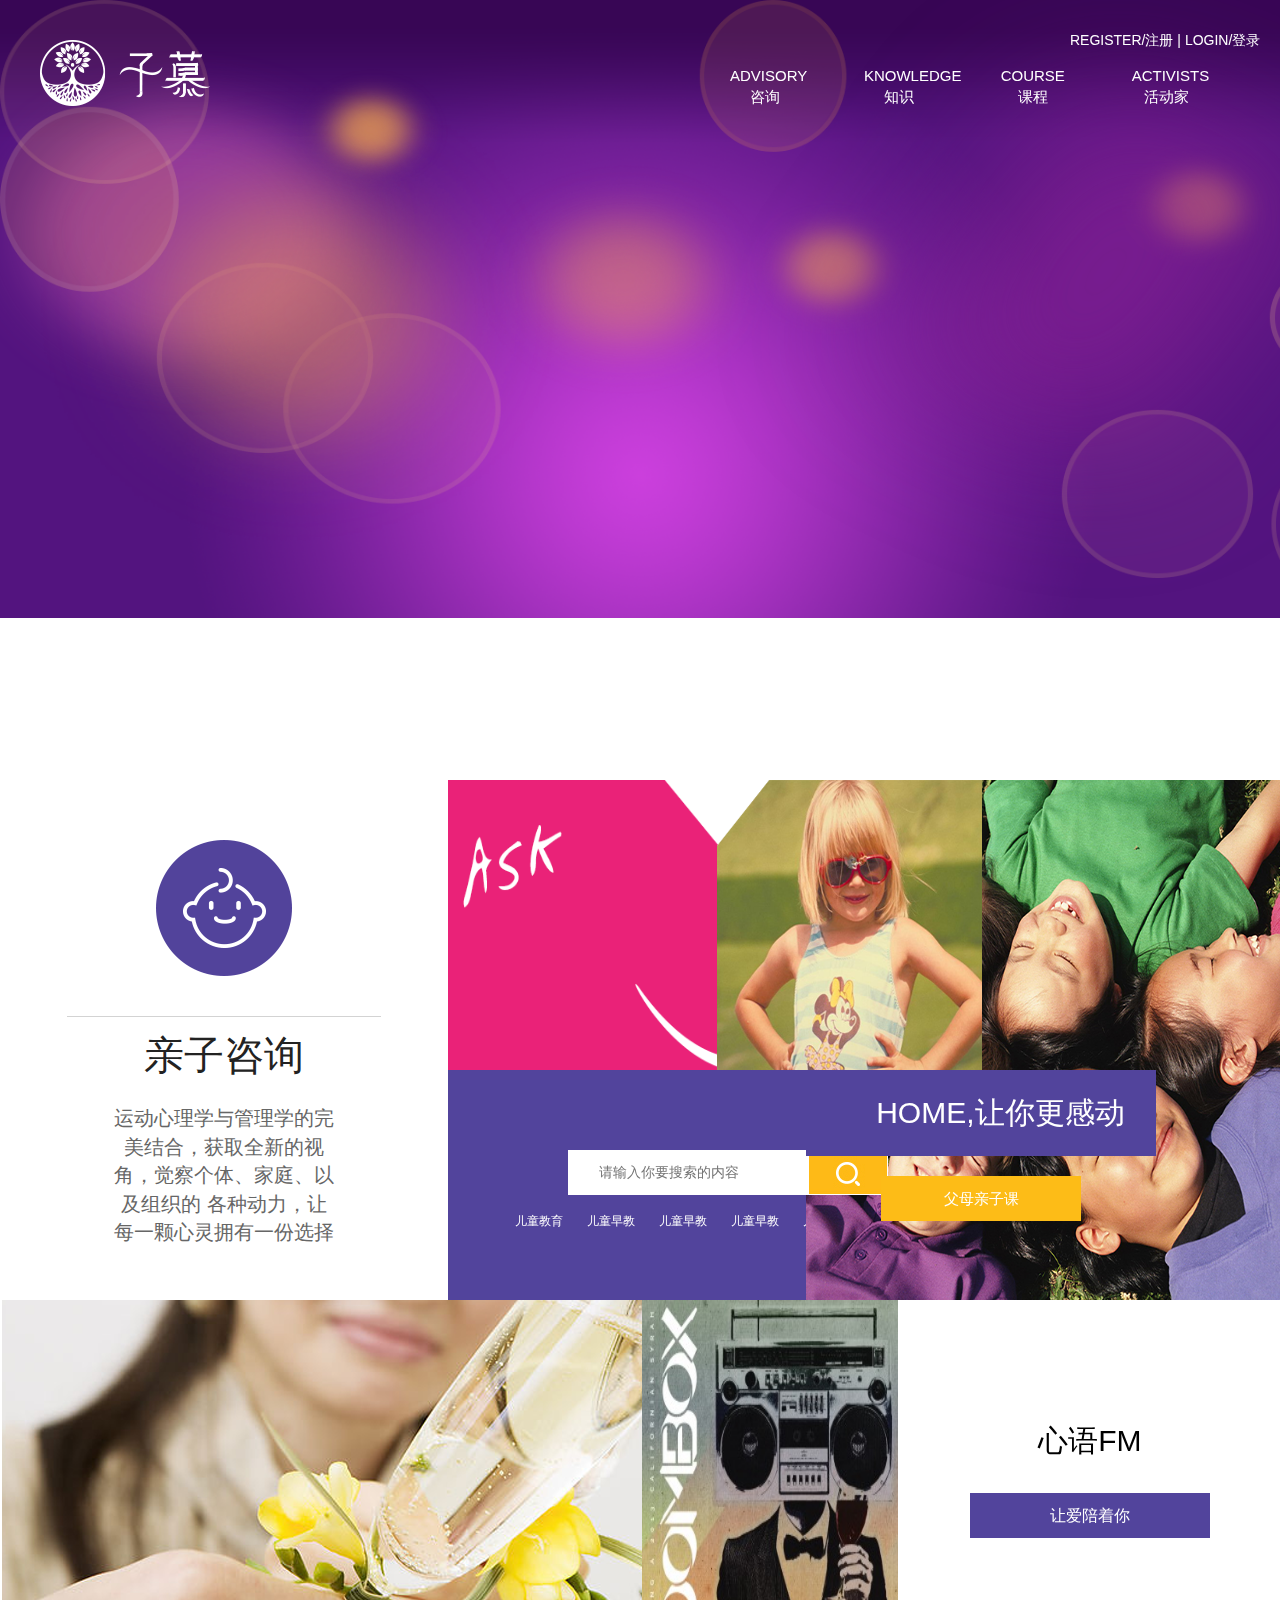
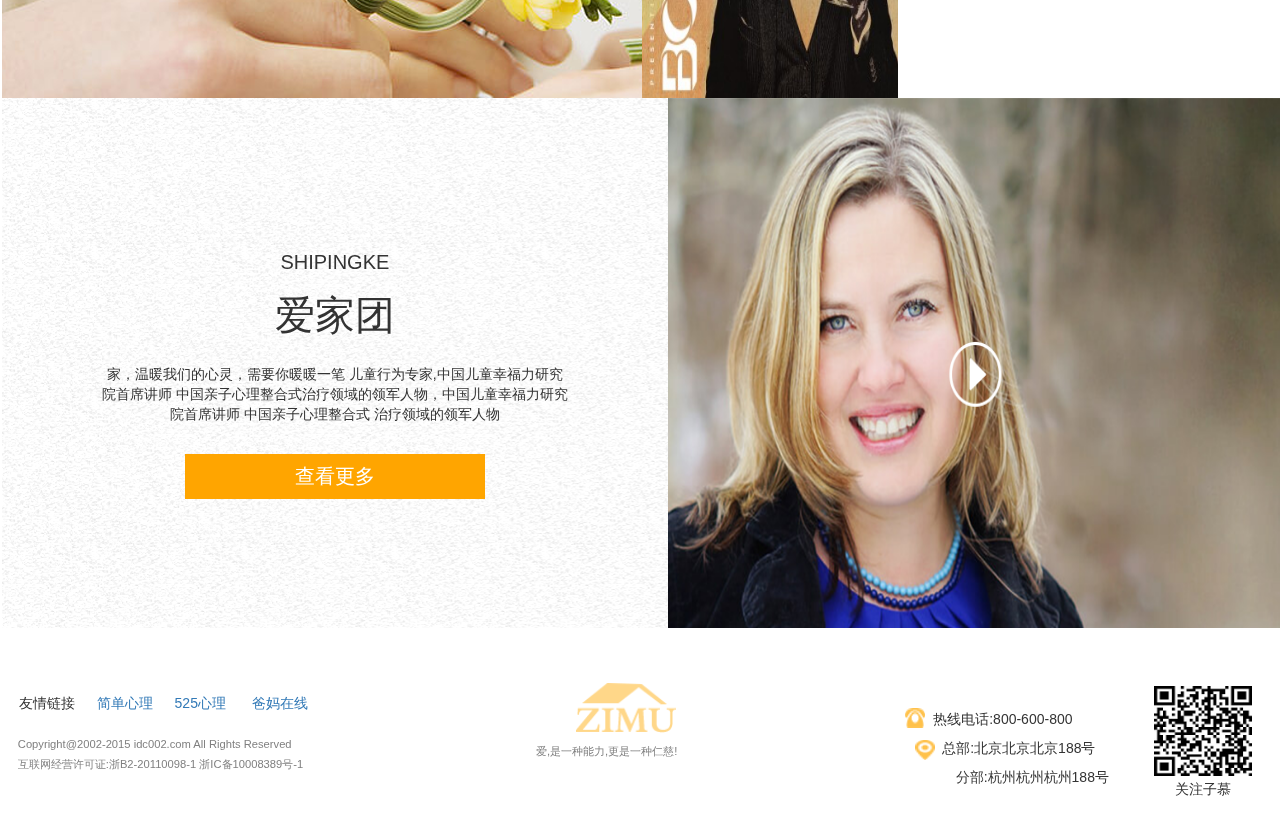
<file: 子慕网站/index.html>
<!DOCTYPE html>
<html>
	<head>
		<meta charset="UTF-8">
		<title>北京夏茉教育咨询有限公司</title>
		<meta name="Keywords" content="北京夏茉教育咨询有限公司，亲子咨询、家庭教育" />
		<meta name="Description" content="北京夏茉教育有限公司，提供亲子咨询、家庭教育" />
		<meta name="renderer" content="webkit">
		<!--<meta http-equiv="X-UA-Compatible" content="IE=Edge">-->
		<link rel="stylesheet" type="text/css" href="css/main.css"/>
		<link href="libs/BootStrap/css/bootstrap.min.css" rel="stylesheet">
		<link rel="shortcut icon" href="img/xiao--logo.png" mce_href="img/xiao--logo.png" type="image/x-icon" />
		<link rel="stylesheet" type="text/css" href="libs/nivo-slider.css"/>
		<script src="libs/jquery.js" type="text/javascript" charset="utf-8"></script>
		<script type="text/javascript" src="libs/jquery-1.7.1.min.js"></script>
        <script type="text/javascript" src="libs/jquery.nivo.slider.js"></script>
		<script src="js/main.js" type="text/javascript" charset="utf-8"></script>
	</head>
	<body>
		<header class="header">
			<!--顶部导航条-->
			<div class="headerNav">
				<section class="headerNavLeft"><a href=""><img src="img/whiteLogo.png"/></a>
					
				</section>
				<section class="headerNavRight">
					<div class="RegisterLogin" style="z-index: 50;"><a href="">REGISTER/注册</a> | <a href="">LOGIN/登录</a></div>
					
					<div class="Title">
						<ul class="titleUl">
							<li class="titleUlLi1"><a href="">ADVISORY咨询</a> 
								<div class="title1 Consultation" style="display: none;">
									<ul>
										<li style="width:90px !important;margin-top:8px"><a href="">一对一咨询</a></li>
										<li><a href="">家庭保单</a></li>
										<li><a href="">人生教练</a></li>
										<li><a href="">子慕故事</a></li>
									</ul>
								</div>
							</li >
							<li class="titleUlLi2"><a href="">KNOWLEDGE知识</a>
								<div class="title1 knowledge" style="left:105px;display: none;">
									<ul>
										<li style="width:90px !important;margin-top:8px"><a href="">问答吧</a></li>
										<li><a href="">爸妈课堂</a></li>
										<li style="width:130px"><a href="">一分钟测试</a></li>
										
									</ul>
								</div>
							</li>
							<li class="titleUlLi3"><a href="">COURSE 课程</a>
								<div class="title1 curriculum" style="left:240px;display: none;">
									<ul>
										<li style="width:90px !important;margin-top:8px"><a href="">视频课</a></li>
										<li><a href="">FM电台</a></li>
										<li style="width:130px"><a href="">亲子导师培训</a></li>
										
									</ul>
								</div>
							</li>
							<li class="titleUlLi4"><a href="">ACTIVISTS活动家</a>
								<div class="title1 explore" style="display: none;">
									<ul>
										<li style="width:90px !important;margin-top:8px"><a href="">高峰论坛</a></li>
										<li><a href="">活动报名</a></li>
										<li><a href="">合作联盟</a></li>
										<li><a href="">绘本管</a></li>
									</ul>
								</div>
							</li>
						</ul>
					</div>
				</section>
			</div>
			<!--最底部轮播图-->
			<div id="slider" class="nivoSlider" >
			       <img src="img/5.png" alt="" />
			       <img src="img/矩形-1-拷贝-2.png"/>
			       <img src="img/baijing2.png" alt="" />
		    </div>
		    <script type="text/javascript">
    $(window).load(function() {
        $('#slider').nivoSlider();
    });
    </script>
			<!--中间层的3d-->
			<div class="headerMiddle" style="z-index: 28;">
				<img class="img2" src="img/yuan3.png" alt="" style="z-index: 20 !important;"/>
			<img class="img3" src="img/yuan2.png" alt="" style="z-index: 10;" />
			<img class="img4" src="img/4.png" alt="" style="z-index: 5;width: 100%;height: 100%;"/>
			</div>
			<div class="headerTop" style="z-index: 29; ">
					<ul class="imgList">
						<li class="imgOne"><a href=""><img src="img/zi-.png" alt="" /></a></li>
						<li><a href=""><img src="img/zi-2.png" alt="" /></a></li>
						<li><a href=""><img src="img/ZIMU1.png" alt="" /></a></li>
					</ul>
			</div>
			
		</header>
		<!--网页下拉出现的导航栏-->
		<div class="headerNav headerNav1" style="height:150px;position: fixed;top:0px;display: none;z-index: 50;background-color: white;">
				<section class="headerNavLeft"><a href=""><img src="img/logocaise(1).png"/></a>
					
				</section>
				<section class="headerNavRight">
					<div class="RegisterLogin"><a href="">REGISTER/注册</a> | <a href="">LOGIN/登录</a></div>
					<div class="Title">
						<ul class="titleUl">
							<li class="titleUlLi1"><a href="">ADVISORY咨询</a> 
								<div class="title1 Consultation" style="display: none;">
									<ul>
										<li style="width:90px !important;margin-top:8px"><a href="">一对一咨询</a></li>
										<li><a href="">家庭保单</a></li>
										<li><a href="">人生教练</a></li>
										<li><a href="">子慕故事</a></li>
									</ul>
								</div>
							</li >
							<li class="titleUlLi2"><a href="">KNOWLEDGE知识</a>
								<div class="title1 knowledge" style="left:105px;display: none;">
									<ul>
										<li style="width:90px !important;margin-top:8px"><a href="">问答吧</a></li>
										<li><a href="">爸妈课堂</a></li>
										<li style="width:130px"><a href="">一分钟测试</a></li>
										
									</ul>
								</div>
							</li>
							<li class="titleUlLi3"><a href="">COURSE 课程</a>
								<div class="title1 curriculum" style="left:240px;display: none;">
									<ul>
										<li style="width:90px !important;margin-top:8px"><a href="">视频课</a></li>
										<li><a href="">FM电台</a></li>
										<li style="width:130px"><a href="">亲子导师培训</a></li>
										
									</ul>
								</div>
							</li>
							<li class="titleUlLi4"><a href="">ACTIVISTS活动家</a>
								<div class="title1 explore" style="display: none;">
									<ul>
										<li style="width:90px !important;margin-top:8px"><a href="">高峰论坛</a></li>
										<li><a href="">活动报名</a></li>
										<li><a href="">合作联盟</a></li>
										<li><a href="">绘本管</a></li>
									</ul>
								</div>
							</li>
						</ul>
					</div>
				</section>
			</div>
		<main class="main">
			<div class="topMain">
				<section class="parentCounseling">
					<a href=""><img src="img/qizizixun.png"/></a>
					<p><a href="">亲子咨询</a></p>
					<p>运动心理学与管理学的完美结合，获取全新的视角，觉察个体、家庭、以及组织的
					各种动力，让每一颗心灵拥有一份选择</p>
				</section>
				<section class="searchMore">
					<div class="lookMore">
						<span style="width:265px;height: 290px;display: inline-block;">
							<img src="img/qingqingshuo.png" alt="" style="position: absolute;width:270px;height: 290px;"/>
							<svg xmlns="http://www.w3.org/2000/svg" width="270" height="290"  >
							<!--<img src="img/qingqingshuo.png" style="position: absolute;left:40px;"/>-->
							<polygon points="0,0 130,0 270,70 270,290 0,290" style="stroke:white;
								stroke-width:0;fill:orange;overflow: hidden;" />
						 
						</svg>
						</span>
						<span style="width:265px;height: 290px;display: inline-block;">
							<img src="img/qingqingshuo2..png"style="position: absolute;width:265px;height: 290px;"/>
							<svg xmlns="http://www.w3.org/2000/svg" width="265" height="290">
							<polygon  points="130,0 267,0 267,290 0,290 0,70" style="stroke: red;
								stroke-width:0;fill:orange;" />
						</svg>
						</span>
						
						
					</div>
					<div class="searchInput">
						<div class="inputButton">
							<input type="" name="" id="" value="" placeholder="请输入你要搜索的内容"/>
						<button></button>
						</div>
						<p class="serchQuestion"><a href="">儿童教育</a>
						<a href="">儿童早教</a>
						<a href="">儿童早教</a>
						<a href="">儿童早教</a>
						<a href="">儿童早教</a></p>
					</div>
				</section>
				<section class="moreMessage">
					<div class="Home"><a href="">HOME,让你更感动</a></div>
					<div><a href="">父母亲子课</a></div>
				</section>
			</div>
			<div class="middleMain">
				<section class="midPhone"></section>
				<section class="FM"></section>
				<section class="heardFM">
					<p><a href="">心语FM</a></p>
					<p><a href="">让爱陪着你</a></p>
				</section>
			</div>
			<div class="bottomMain">
				<section class="leftBottomMain">
					<p>SHIPINGKE</p>
					<p>爱家团</p>
					<p>家，温暖我们的心灵，需要你暖暖一笔  儿童行为专家,中国儿童幸福力研究院首席讲师
					中国亲子心理整合式治疗领域的领军人物，中国儿童幸福力研究院首席讲师 中国亲子心理整合式
					治疗领域的领军人物
					</p>
					<div><a href="">查看更多</a></div>
				</section>
				<section class="rightBottomMain"></section>
			</div>
			<footer class="zmFoot">
        <div>
          <section class="footOne">
            <ul>
              <li class="Oneone">友情链接</li>
              <li class="Oneother"><a href="">简单心理</a></li>
              <li class="Oneother"><a href="">525心理</a></li>
              <li class="Oneother"><a href="">爸妈在线</a></li>
            </ul><br />
            <span>Copyright@2002-2015 idc002.com All Rights Reserved</span><br />
            <span>互联网经营许可证:浙B2-20110098-1  浙IC备10008389号-1</span>
          </section>
            <section class="footTwo">
              <img src="img/bottomzimu.png"/><br />
              <span>爱,是一种能力,更是一种仁慈!</span>
            </section>
            <section class="footThree">
              <div class="threeOne">
                <img src="img/phone.png"/><span>热线电话:800-600-800</span><br />
                <img src="img/dinweiLogo.png"/ id="threeImg"><span>总部:北京北京北京188号</span><br />
                <span id="threeSpan">分部:杭州杭州杭州188号</span>
              </div>
              <div class="threeTwo">
                <img src="img/erweima1.jpg"/>
                <span>关注子慕</span>
              </div>
            </section>
        </div>
      </footer>
		</main>
		
	</body>
</html>
</file>
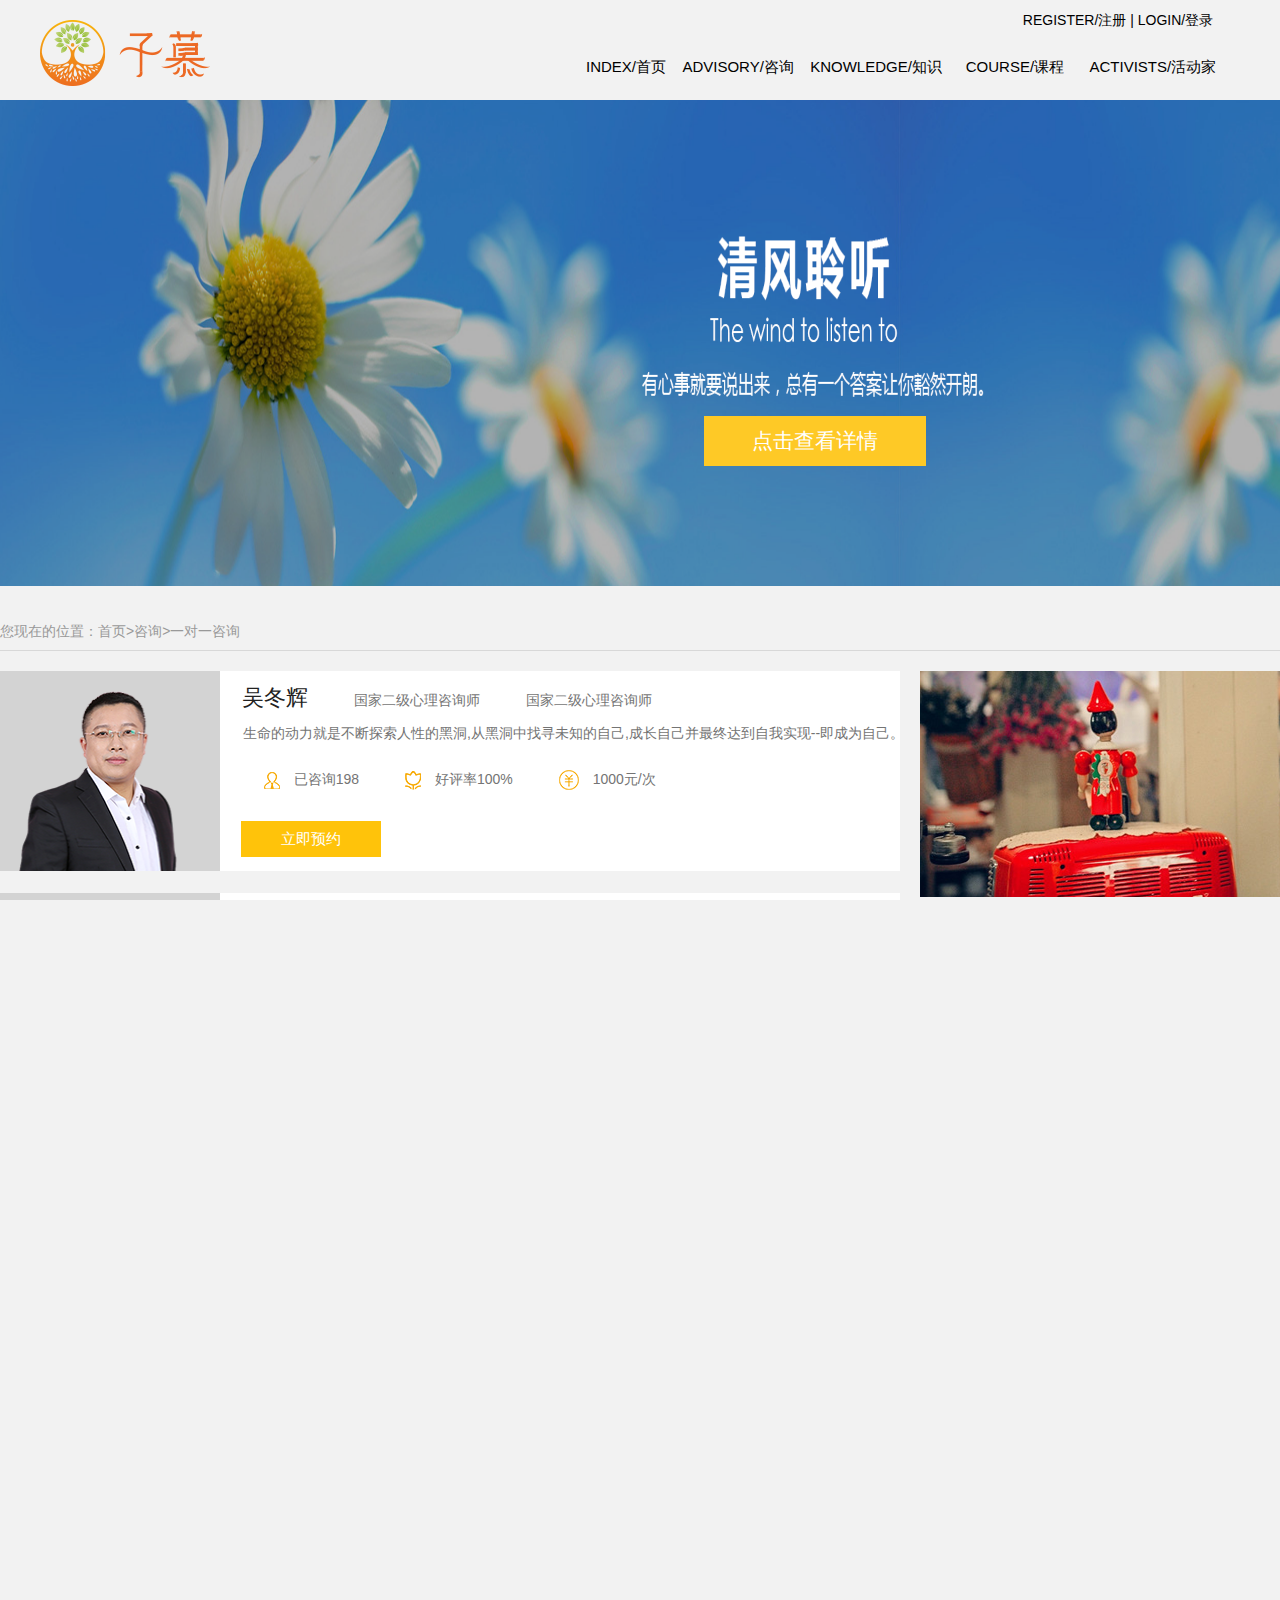
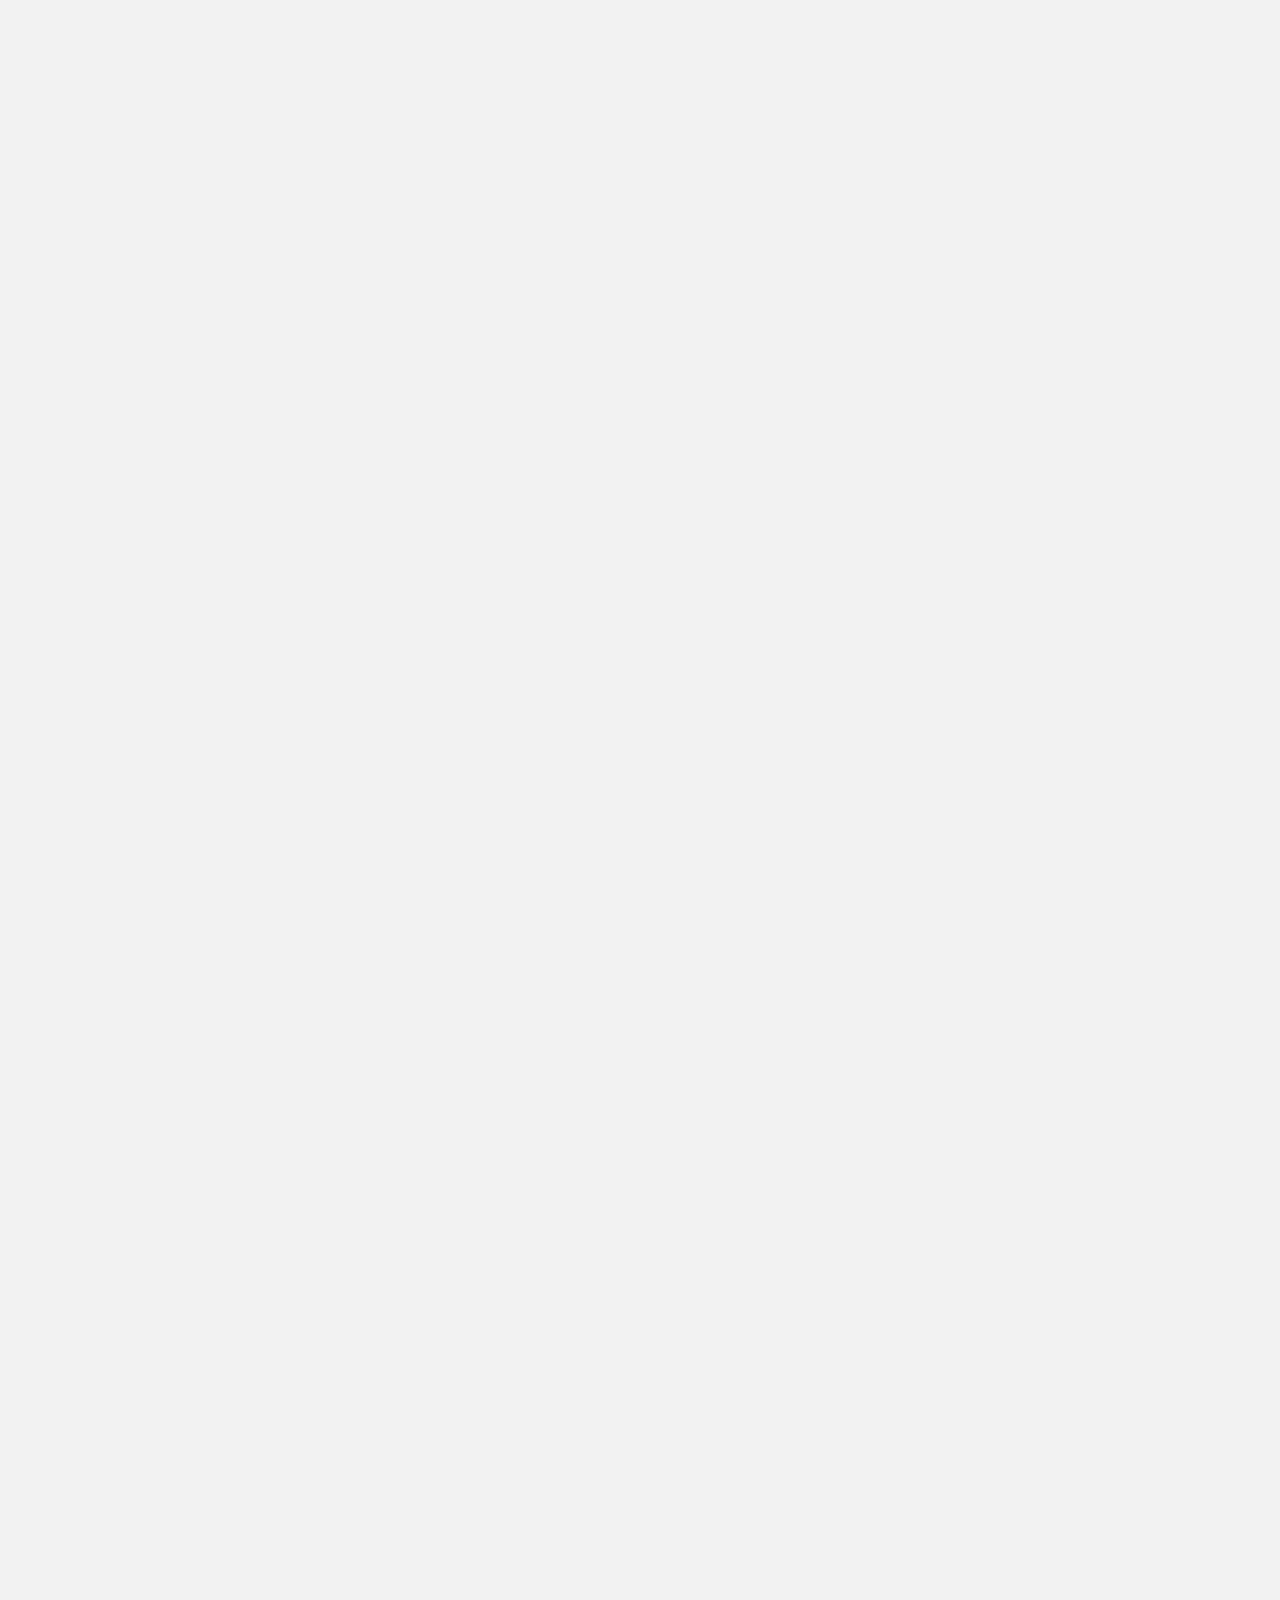
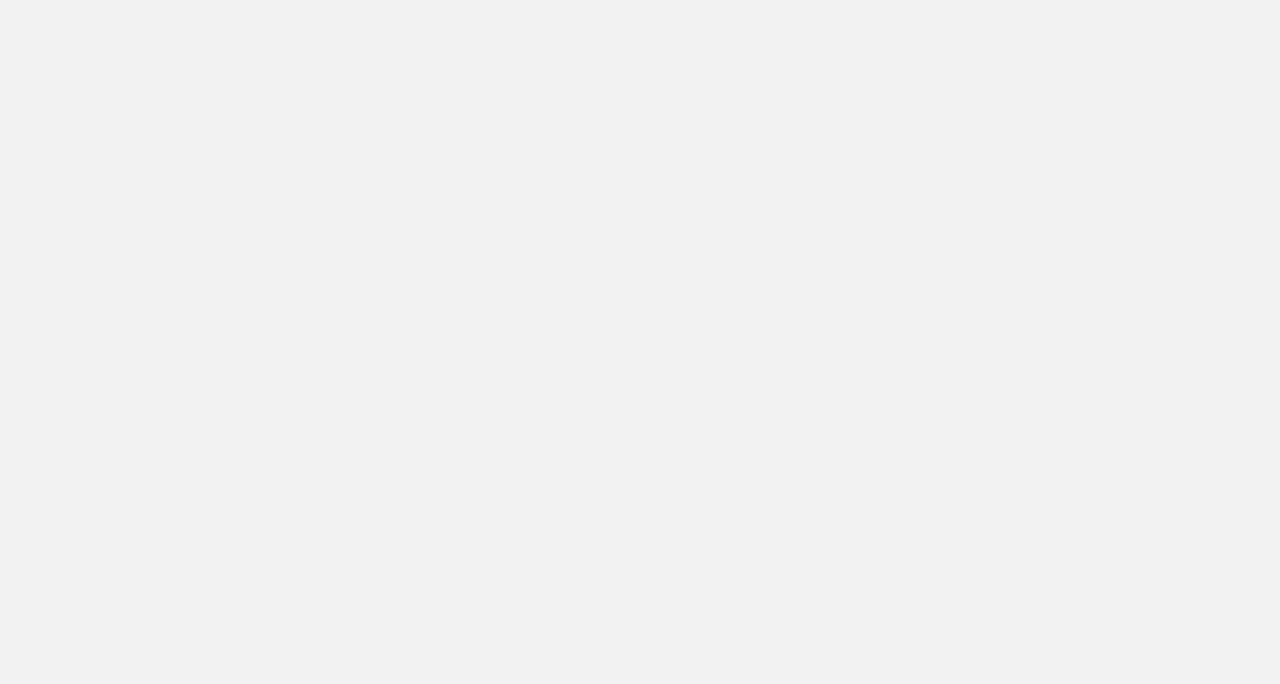
<file: project/project/Consult/index.html>
<!DOCTYPE html>
<html lang="en">
<head>
    <meta charset="UTF-8">
    <title>consult</title>
    <meta name="renderer" content="webkit">
    <meta name="viewport" content="width=device-width, initial-scale=1, maximum-scale=1, user-scalable=no">
    <meta name="Keywords" content="北京夏茉教育咨询有限公司，亲子咨询、家庭教育" />
    <meta name="Description" content="北京夏茉教育有限公司，提供亲子咨询、家庭教育" />
    <link rel="stylesheet" type="text/css" href="css/index.css" />
    <link rel="stylesheet" type="text/css" href="libs/BootStrap/css/bootstrap.css" />
	<script src="jQuery/jquery.js" type="text/javascript" charset="utf-8"></script>
	<script src="libs/BootStrap/js/bootstrap.js" type="text/javascript" charset="utf-8"></script>
	<script src="js/index.js" type="text/javascript" charset="utf-8"></script>
</head>
<body>
   <div>
	   <header class="header">
		   <div class="headerNav">
			   <section class="headerNavLeft">
				   <a href=""><img src="imgs/logo.png" /></a>
			   </section>
			   <section class="headerNavRight">
				   <div class="RegisterLogin">
					   <a href="">REGISTER/注册</a> |
					   <a href="">LOGIN/登录</a>
				   </div>

				   <div class="Title">
					   <a class="zmIndex" href="">INDEX/首页</a>
					   <ul class="titleUl">
						   <li class="titleUlLi1">
							   <a href="">ADVISORY/咨询</a>

							   <div class="title1 Consultation" style="display: none; width: 134px; left: 0px">
								   <ul>
									   <li style="width:90px !important;margin-top:8px">
										   <a href="">一对一咨询</a>
									   </li>
									   <li>
										   <a href="">家庭保单</a>
									   </li>
									   <li>
										   <a href="">人生教练</a>
									   </li>
									   <li>
										   <a href="">子慕故事</a>
									   </li>
								   </ul>
							   </div>
						   </li>
						   <li class="titleUlLi2">
							   <a href="" style="width: 136px;">KNOWLEDGE/知识</a>
							   <div class="title1 knowledge" style="left: 0px;display: none;height: 140px;">
								   <ul>
									   <li style="width:90px !important;margin-top:8px">
										   <a href="">问答吧</a>
									   </li>
									   <li>
										   <a href="">爸妈课堂</a>
									   </li>
									   <li style="width:130px">
										   <a href="">一分钟测试</a>
									   </li>

								   </ul>
							   </div>
						   </li>
						   <li class="titleUlLi3">
							   <a href="" style="display: inline-block; width: 136px;">COURSE/课程</a>
							   <div class="title1 curriculum" style="left: 0px;display: none;height: 140px;">
								   <ul>
									   <li style="width:90px !important;margin-top:8px">
										   <a href="">视频课</a>
									   </li>
									   <li>
										   <a href="">FM电台</a>
									   </li>
									   <li style="width:130px">
										   <a href="">亲子导师培训</a>
									   </li>

								   </ul>
							   </div>
						   </li>
						   <li class="titleUlLi4">
							   <a href="">ACTIVISTS/活动家</a>
							   <div class="title1 explore" style="display: none; left: 0px;">
								   <ul>
									   <li style="width:90px !important;margin-top:8px">
										   <a href="">高峰论坛</a>
									   </li>
									   <li>
										   <a href="">活动报名</a>
									   </li>
									   <li>
										   <a href="">合作联盟</a>
									   </li>
									   <li>
										   <a href="">绘本管</a>
									   </li>
								   </ul>
							   </div>
						   </li>
					   </ul>
				   </div>
			   </section>
		   </div>
		   <script type="text/javascript">
               navHover();
		   </script>
	   </header>
    <div class="zmBanner"><a href="">点击查看详情</a></div>
    <!--主体-->
    <main>
    	<div class="zmMain">
    		<p class="zmLocation">您现在的位置：首页>咨询>一对一咨询</p>
    		<section class="zmMainLeft">
    			<div class="zmContainer">
    				<img class="zmHeader" src="imgs/touxiang1.png"/>
    				<span class="zmName">吴冬辉</span>&#x3000;&#x3000;&#x3000;
    				<span class="zmTwo">国家二级心理咨询师</span>&#x3000;&#x3000;&#x3000;
    				<span class="zmTwo">国家二级心理咨询师</span><br />
    				<span class="zmThree">生命的动力就是不断探索人性的黑洞,从黑洞中找寻未知的自己,成长自己并最终达到自我实现--即成为自己。</span>
    			    <p class="zmHeaders">
    			       <span class="zmHeader1"><img src="imgs/zixun.png" alt="" />&#x3000;已咨询198</span>&#x3000;&#x3000;&#x3000;
    			       <span class="zmHeader2"><img src="imgs/haoping.png" alt="" />&#x3000;好评率100%</span>&#x3000;&#x3000;&#x3000;
    			       <span class="zmHeader3"><img src="imgs/jiaqian.png" alt="" />&#x3000;1000元/次</span>&#x3000;&#x3000;&#x3000;
    			    </p>
    			    <a class="zmParty" href="">立即预约</a>
    			</div>
    			<div class="zmContainer">
    				<img class="zmHeader" src="imgs/touxiang1.png"/>
    				<span class="zmName">吴冬辉</span>&#x3000;&#x3000;&#x3000;
    				<span class="zmTwo">国家二级心理咨询师</span>&#x3000;&#x3000;&#x3000;
    				<span class="zmTwo">国家二级心理咨询师</span><br />
    				<span class="zmThree">生命的动力就是不断探索人性的黑洞,从黑洞中找寻未知的自己,成长自己并最终达到自我实现--即成为自己。</span>
    			    <p class="zmHeaders">
    			       <span class="zmHeader1"><img src="imgs/zixun.png" alt="" />&#x3000;已咨询198</span>&#x3000;&#x3000;&#x3000;
    			       <span class="zmHeader2"><img src="imgs/haoping.png" alt="" />&#x3000;好评率100%</span>&#x3000;&#x3000;&#x3000;
    			       <span class="zmHeader3"><img src="imgs/jiaqian.png" alt="" />&#x3000;1000元/次</span>&#x3000;&#x3000;&#x3000;
    			    </p>
    			    <a class="zmParty" href="">立即预约</a>
    			</div>
    			<div class="zmContainer">
    				<img class="zmHeader" src="imgs/touxiang1.png"/>
    				<span class="zmName">吴冬辉</span>&#x3000;&#x3000;&#x3000;
    				<span class="zmTwo">国家二级心理咨询师</span>&#x3000;&#x3000;&#x3000;
    				<span class="zmTwo">国家二级心理咨询师</span><br />
    				<span class="zmThree">生命的动力就是不断探索人性的黑洞,从黑洞中找寻未知的自己,成长自己并最终达到自我实现--即成为自己。</span>
    			    <p class="zmHeaders">
    			       <span class="zmHeader1"><img src="imgs/zixun.png" alt="" />&#x3000;已咨询198</span>&#x3000;&#x3000;&#x3000;
    			       <span class="zmHeader2"><img src="imgs/haoping.png" alt="" />&#x3000;好评率100%</span>&#x3000;&#x3000;&#x3000;
    			       <span class="zmHeader3"><img src="imgs/jiaqian.png" alt="" />&#x3000;1000元/次</span>&#x3000;&#x3000;&#x3000;
    			    </p>
    			    <a class="zmParty" href="">立即预约</a>
    			</div>
    			<div class="zmContainer">
    				<img class="zmHeader" src="imgs/touxiang1.png"/>
    				<span class="zmName">吴冬辉</span>&#x3000;&#x3000;&#x3000;
    				<span class="zmTwo">国家二级心理咨询师</span>&#x3000;&#x3000;&#x3000;
    				<span class="zmTwo">国家二级心理咨询师</span><br />
    				<span class="zmThree">生命的动力就是不断探索人性的黑洞,从黑洞中找寻未知的自己,成长自己并最终达到自我实现--即成为自己。</span>
    			    <p class="zmHeaders">
    			       <span class="zmHeader1"><img src="imgs/zixun.png" alt="" />&#x3000;已咨询198</span>&#x3000;&#x3000;&#x3000;
    			       <span class="zmHeader2"><img src="imgs/haoping.png" alt="" />&#x3000;好评率100%</span>&#x3000;&#x3000;&#x3000;
    			       <span class="zmHeader3"><img src="imgs/jiaqian.png" alt="" />&#x3000;1000元/次</span>&#x3000;&#x3000;&#x3000;
    			    </p>
    			    <a class="zmParty" href="">立即预约</a>
    			</div>
    			<div class="zmContainer">
    				<img class="zmHeader" src="imgs/touxiang1.png"/>
    				<span class="zmName">吴冬辉</span>&#x3000;&#x3000;&#x3000;
    				<span class="zmTwo">国家二级心理咨询师</span>&#x3000;&#x3000;&#x3000;
    				<span class="zmTwo">国家二级心理咨询师</span><br />
    				<span class="zmThree">生命的动力就是不断探索人性的黑洞,从黑洞中找寻未知的自己,成长自己并最终达到自我实现--即成为自己。</span>
    			    <p class="zmHeaders">
    			       <span class="zmHeader1"><img src="imgs/zixun.png" alt="" />&#x3000;已咨询198</span>&#x3000;&#x3000;&#x3000;
    			       <span class="zmHeader2"><img src="imgs/haoping.png" alt="" />&#x3000;好评率100%</span>&#x3000;&#x3000;&#x3000;
    			       <span class="zmHeader3"><img src="imgs/jiaqian.png" alt="" />&#x3000;1000元/次</span>&#x3000;&#x3000;&#x3000;
    			    </p>
    			    <a class="zmParty" href="">立即预约</a>
    			</div>
    			<div class="zmContainer">
    				<img class="zmHeader" src="imgs/touxiang1.png"/>
    				<span class="zmName">吴冬辉</span>&#x3000;&#x3000;&#x3000;
    				<span class="zmTwo">国家二级心理咨询师</span>&#x3000;&#x3000;&#x3000;
    				<span class="zmTwo">国家二级心理咨询师</span><br />
    				<span class="zmThree">生命的动力就是不断探索人性的黑洞,从黑洞中找寻未知的自己,成长自己并最终达到自我实现--即成为自己。</span>
    			    <p class="zmHeaders">
    			       <span class="zmHeader1"><img src="imgs/zixun.png" alt="" />&#x3000;已咨询198</span>&#x3000;&#x3000;&#x3000;
    			       <span class="zmHeader2"><img src="imgs/haoping.png" alt="" />&#x3000;好评率100%</span>&#x3000;&#x3000;&#x3000;
    			       <span class="zmHeader3"><img src="imgs/jiaqian.png" alt="" />&#x3000;1000元/次</span>&#x3000;&#x3000;&#x3000;
    			    </p>
    			    <a class="zmParty" href="">立即预约</a>
    			</div>
    			<div class="zmContainer">
    				<img class="zmHeader" src="imgs/touxiang1.png"/>
    				<span class="zmName">吴冬辉</span>&#x3000;&#x3000;&#x3000;
    				<span class="zmTwo">国家二级心理咨询师</span>&#x3000;&#x3000;&#x3000;
    				<span class="zmTwo">国家二级心理咨询师</span><br />
    				<span class="zmThree">生命的动力就是不断探索人性的黑洞,从黑洞中找寻未知的自己,成长自己并最终达到自我实现--即成为自己。</span>
    			    <p class="zmHeaders">
    			       <span class="zmHeader1"><img src="imgs/zixun.png" alt="" />&#x3000;已咨询198</span>&#x3000;&#x3000;&#x3000;
    			       <span class="zmHeader2"><img src="imgs/haoping.png" alt="" />&#x3000;好评率100%</span>&#x3000;&#x3000;&#x3000;
    			       <span class="zmHeader3"><img src="imgs/jiaqian.png" alt="" />&#x3000;1000元/次</span>&#x3000;&#x3000;&#x3000;
    			    </p>
    			    <a class="zmParty" href="">立即预约</a>
    			</div>
    			<div class="zmContainer">
    				<img class="zmHeader" src="imgs/touxiang1.png"/>
    				<span class="zmName">吴冬辉</span>&#x3000;&#x3000;&#x3000;
    				<span class="zmTwo">国家二级心理咨询师</span>&#x3000;&#x3000;&#x3000;
    				<span class="zmTwo">国家二级心理咨询师</span><br />
    				<span class="zmThree">生命的动力就是不断探索人性的黑洞,从黑洞中找寻未知的自己,成长自己并最终达到自我实现--即成为自己。</span>
    			    <p class="zmHeaders">
    			       <span class="zmHeader1"><img src="imgs/zixun.png" alt="" />&#x3000;已咨询198</span>&#x3000;&#x3000;&#x3000;
    			       <span class="zmHeader2"><img src="imgs/haoping.png" alt="" />&#x3000;好评率100%</span>&#x3000;&#x3000;&#x3000;
    			       <span class="zmHeader3"><img src="imgs/jiaqian.png" alt="" />&#x3000;1000元/次</span>&#x3000;&#x3000;&#x3000;
    			    </p>
    			    <a class="zmParty" href="">立即预约</a>
    			</div>
    			<div class="zmContainer">
    				<img class="zmHeader" src="imgs/touxiang1.png"/>
    				<span class="zmName">吴冬辉</span>&#x3000;&#x3000;&#x3000;
    				<span class="zmTwo">国家二级心理咨询师</span>&#x3000;&#x3000;&#x3000;
    				<span class="zmTwo">国家二级心理咨询师</span><br />
    				<span class="zmThree">生命的动力就是不断探索人性的黑洞,从黑洞中找寻未知的自己,成长自己并最终达到自我实现--即成为自己。</span>
    			    <p class="zmHeaders">
    			       <span class="zmHeader1"><img src="imgs/zixun.png" alt="" />&#x3000;已咨询198</span>&#x3000;&#x3000;&#x3000;
    			       <span class="zmHeader2"><img src="imgs/haoping.png" alt="" />&#x3000;好评率100%</span>&#x3000;&#x3000;&#x3000;
    			       <span class="zmHeader3"><img src="imgs/jiaqian.png" alt="" />&#x3000;1000元/次</span>&#x3000;&#x3000;&#x3000;
    			    </p>
    			    <a class="zmParty" href="">立即预约</a>
    			</div>
    		</section>
    		<section class="zmMainRight">
    			<div class="zmPeople"><img src="imgs/tuijianwenzhang.png"/></div>
    			<div class="zmSection">
    			    <div class="zmHot"><p>热门文章</p></div>
    			    <div class="zmPicture"><img src="imgs/fmtu1.png"/></div>
    			    <div class="zmWord">
    			    	讲明名字的来历或者编一个关于名字的故事，也是比较好的方法。
    					如：孙迎菊，可以这样介绍：我叫孙迎菊，据我 
    			    </div>
    			</div>
    			<div class="zmSection1">
    				<div class="zmAnser"><p>热门回答</p></div>
    				<div class="zmClear">
    					<p>问答标题，如何让你的孩子更聪明</p>
    					<p><span>标签</span>&#x3000;<span>标签</span></p>
    					<div class="zmWords">
    						讲明名字的来历或者编一个关于名字的故事，也是比较好的方法。
    					       如：孙迎菊，可以这样介绍：我叫 
    					</div>
    				</div>
    				<div class="zmClear">
    					<p>问答标题，如何让你的孩子更聪明</p>
    					<p><span>标签</span>&#x3000;<span>标签</span></p>
    					<div class="zmWords">
    						讲明名字的来历或者编一个关于名字的故事，也是比较好的方法。
    					       如：孙迎菊，可以这样介绍：我叫 
    					</div>
    				</div>
    				<div class="zmClear">
    					<p>问答标题，如何让你的孩子更聪明</p>
    					<p><span>标签</span>&#x3000;<span>标签</span></p>
    					<div class="zmWords">
    						讲明名字的来历或者编一个关于名字的故事，也是比较好的方法。
    					       如：孙迎菊，可以这样介绍：我叫 
    					</div>
    				</div>
    				<div class="zmClear">
    					<p>问答标题，如何让你的孩子更聪明</p>
    					<p><span>标签</span>&#x3000;<span>标签</span></p>
    					<div class="zmWords">
    						讲明名字的来历或者编一个关于名字的故事，也是比较好的方法。
    					       如：孙迎菊，可以这样介绍：我叫 
    					</div>
    				</div>
    			</div>
    		</section>
    	</div>
    </main>
    <div class="zmClear"></div>
    <div class="zmTail">
    	<div class="zmTailOne">
    		<p class="zmHotVideo">热门视频</p><span class="zmColor"></span>
    		<div class="zmHotVideos">
    			<ul>
    				<li class="zmHotVideosList zmHotVideoOne">
    					<div class="zmTuWen">
    						<img class="zmHotHeader" src="imgs/remen1.png"/>
    						<span class="zmResult">【专家名字】如何让孩子变的开朗外向，如何教导孩子变的...</span>
    						<p class="zmShoucang">
    							<span><img src="imgs/rili.png"/>&#x3000;2017/03/12</span>&#x3000;&#x3000;
    							<span><img src="imgs/taoxin.png"/>&#x3000;100万</span>
    						</p>
    					</div>
    				</li>
    				<li class="zmHotVideosList zmHotVideoTwo">
    					<div class="zmTuWen">
    						<img class="zmHotHeader" src="imgs/remwn2.png"/>
    						<span class="zmResult">【专家名字】如何让孩子变的开朗外向，如何教导孩子变的...</span>
    						<p class="zmShoucang">
    							<span><img src="imgs/rili.png"/>&#x3000;2017/03/12</span>&#x3000;&#x3000;
    							<span><img src="imgs/taoxin.png"/>&#x3000;100万</span>
    						</p>
    					</div>
    				</li>
    				<li class="zmHotVideosList zmHotVideoThree">
    					<div class="zmTuWen">
    						<img class="zmHotHeader" src="imgs/remen3.png"/>
    						<span class="zmResult">【专家名字】如何让孩子变的开朗外向，如何教导孩子变的...</span>
    						<p class="zmShoucang">
    							<span><img src="imgs/rili.png"/>&#x3000;2017/03/12</span>&#x3000;&#x3000;
    							<span><img src="imgs/taoxin.png"/>&#x3000;100万</span>
    						</p>
    					</div>
    				</li>
    			</ul>
    		</div>
    	</div>
    	
    	<div class="zmTailTwo">
    		<p class="zmTjVideo">推荐视频</p><span class="zmColort"></span>
    		<div class="zmTuiJian">
    			<ul>
    				<li class="zmTuiJianList zmTuiJianOne">
    					<div class="zmMedia">
    						<img class="zmTuijianHeader" src="imgs/remen1.png"/>
    						<span class="zmChange">【专家名字】如何让孩子变的开朗外向，如何教导孩子变的...</span>
    						<p class="zmRili">
    							<span><img src="imgs/rili.png"/>&#x3000;2017/03/12</span>&#x3000;&#x3000;
    							<span><img src="imgs/taoxin.png"/>&#x3000;100万</span>
    						</p>
    					</div>
    				</li>
    				<li class="zmTuiJianList zmTuiJianTwo">
    					<div class="zmMedia">
    						<img class="zmTuijianHeader" src="imgs/remwn2.png"/>
    						<span class="zmChange">【专家名字】如何让孩子变的开朗外向，如何教导孩子变的...</span>
    						<p class="zmRili">
    							<span><img src="imgs/rili.png"/>&#x3000;2017/03/12</span>&#x3000;&#x3000;
    							<span><img src="imgs/taoxin.png"/>&#x3000;100万</span>
    						</p>
    					</div>
    				</li>
    				<li class="zmTuiJianList zmTuiJianThree">
    					<div class="zmMedia">
    						<img class="zmTuijianHeader" src="imgs/remen3.png"/>
    						<span class="zmChange">【专家名字】如何让孩子变的开朗外向，如何教导孩子变的...</span>
    						<p class="zmRili">
    							<span><img src="imgs/rili.png"/>&#x3000;2017/03/12</span>&#x3000;&#x3000;
    							<span><img src="imgs/taoxin.png"/>&#x3000;100万</span>
    						</p>
    					</div>
    				</li>
    			</ul>
    		</div>
    	</div>
    </div>
    <!--页脚-->
     <footer class="zmFoot">
	<div>
		<section class="footOne">
			<ul>
				<li class="Oneone">友情链接</li>
				<li class="Oneother">
					<a href="">简单心理</a>
				</li>
				<li class="Oneother">
					<a href="">525心理</a>
				</li>
				<li class="Oneother">
					<a href="">爸妈在线</a>
				</li>
			</ul><br />
			<span>Copyright@2002-2015 idc002.com All Rights Reserved</span><br />
			<span>互联网经营许可证:浙B2-20110098-1  浙IC备10008389号-1</span>
		</section>
		<section class="footTwo">
			<img src="imgs/zumu.png" /><br />
			<span>爱,是一种能力,更是一种仁慈!</span>
		</section>
		<section class="footThree">
			<div class="threeOne">
				<img src="imgs/dianhua.png" /><span>热线电话:800-600-800</span><br />
				<img src="imgs/dizhi.png" / id="threeImg"><span>总部:北京北京北京188号</span><br />
				<span id="threeSpan">分部:杭州杭州杭州188号</span>
			</div>
			<div class="threeTwo">
				<img src="imgs/canvas.png" />
				<span>关注子慕</span>
			</div>
		</section>
	</div>
</footer>
   </div>
</body>
</html>
</file>
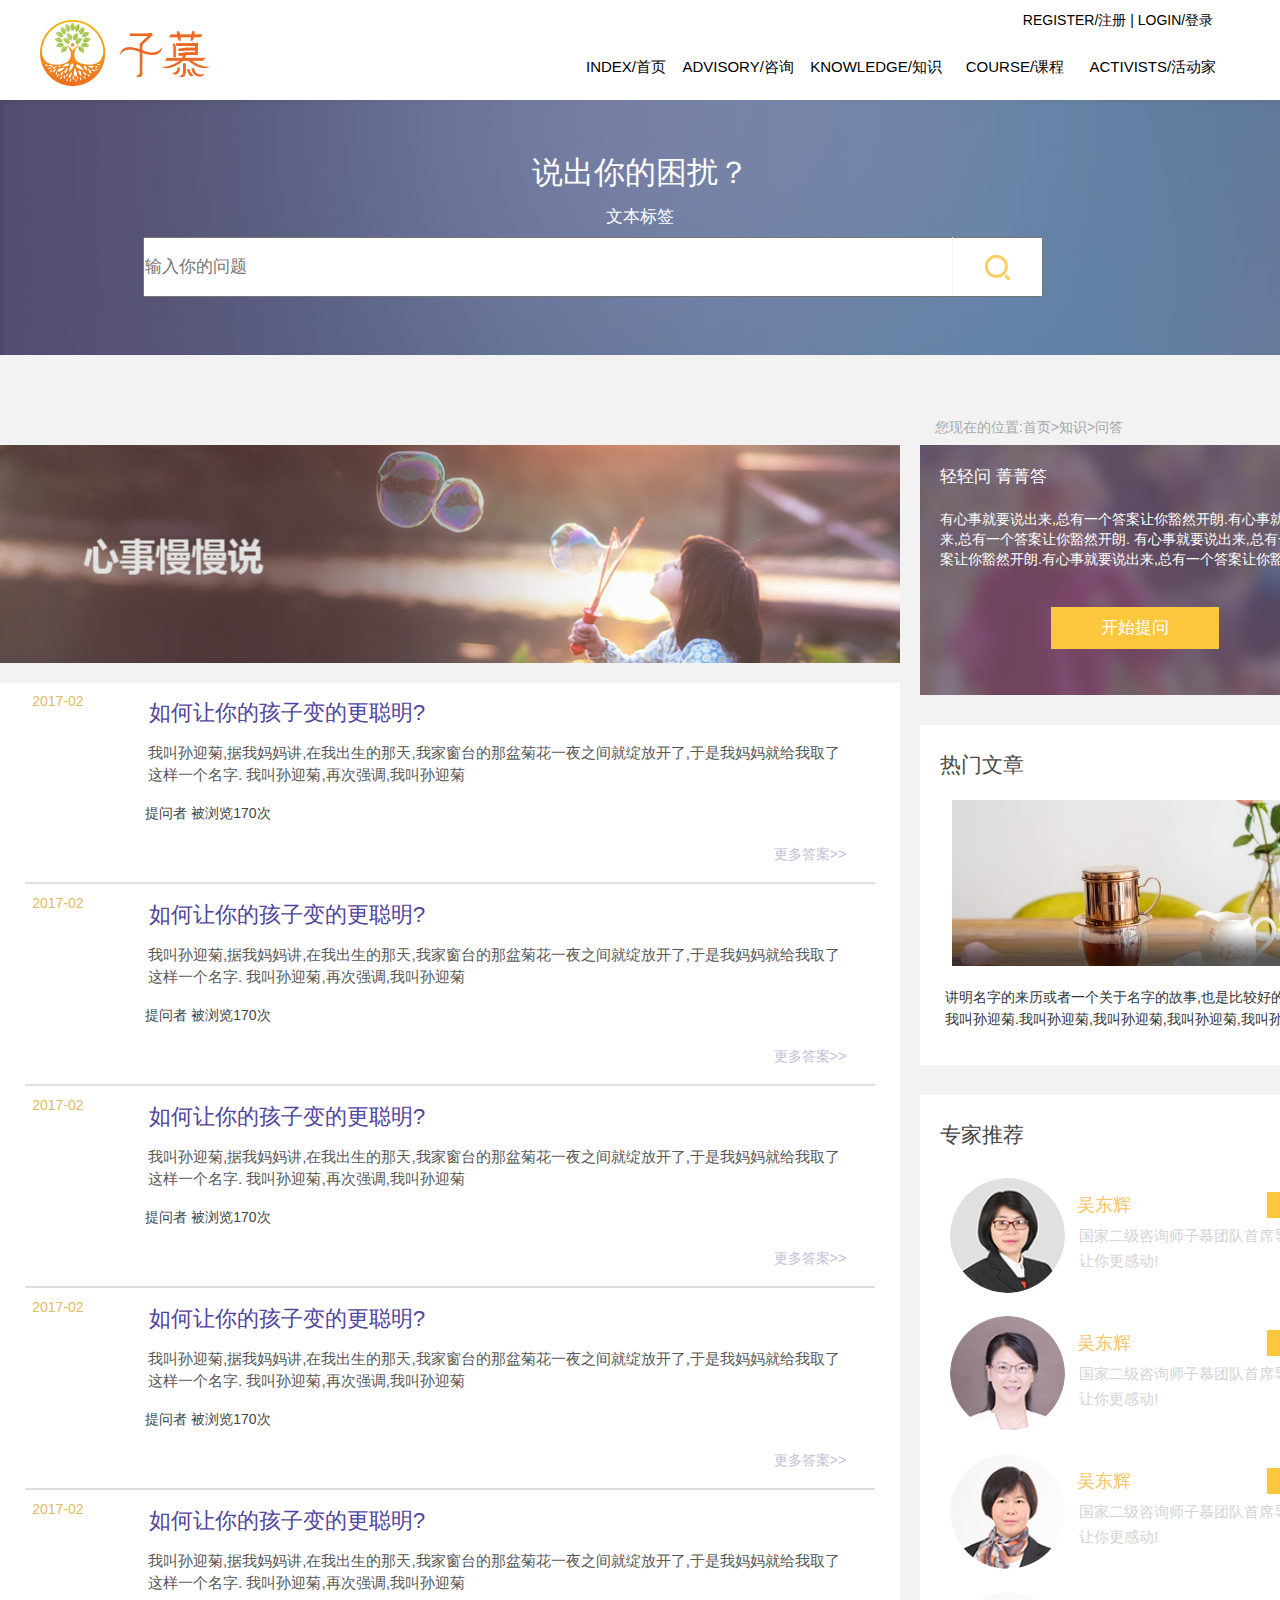
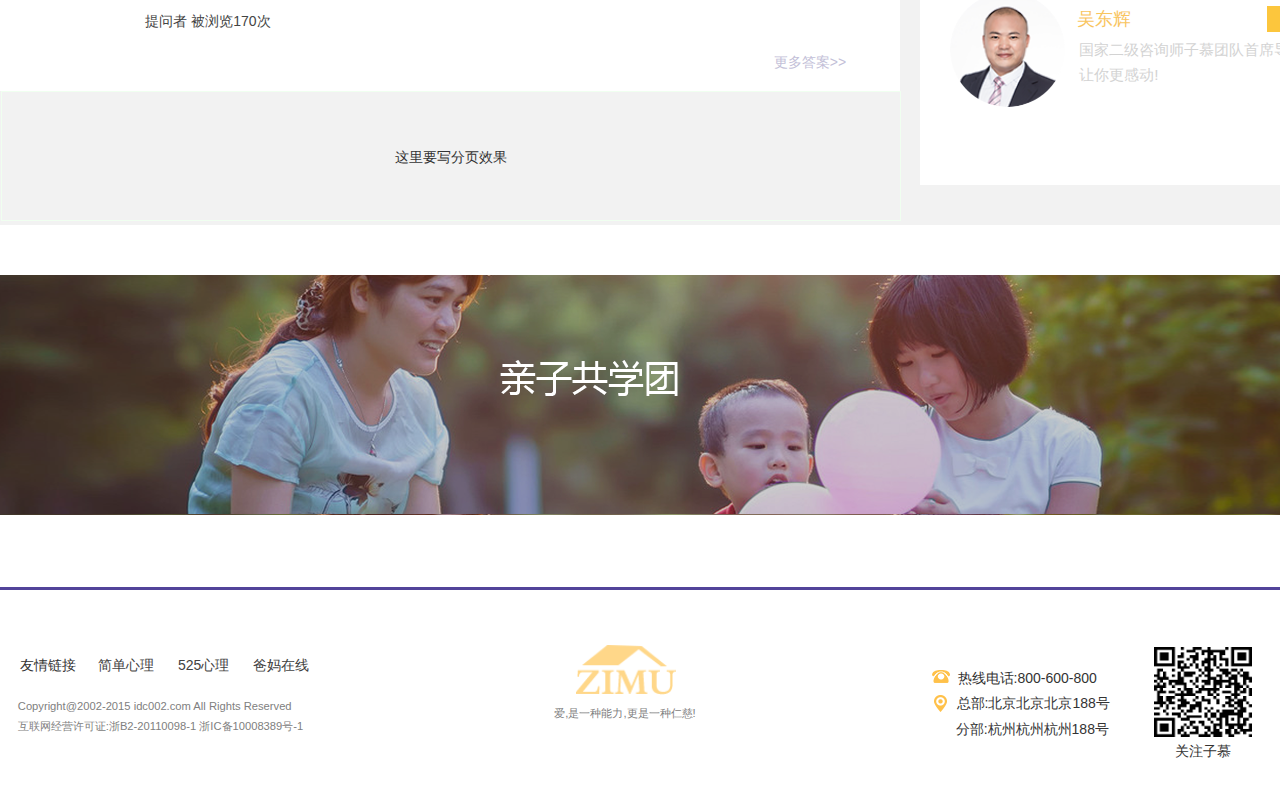
<file: project/project/Quextions/index.html>
<!DOCTYPE html>
<html lang="en">
<head>
    <meta charset="UTF-8">
    <title>问答吧</title>
    <meta name="renderer" content="webkit">
    <meta name="viewport" content="width=device-width, initial-scale=1, maximum-scale=1, user-scalable=no">
    <meta name="Keywords" content="北京夏茉教育咨询有限公司，亲子咨询、家庭教育" />
    <meta name="Description" content="北京夏茉教育有限公司，提供亲子咨询、家庭教育" />
    <link rel="stylesheet" type="text/css" href="css/index.css" />
    <link rel="stylesheet" type="text/css" href="libs/BootStrap/css/bootstrap.css" />
    <script src="jQuery/jquery.js" type="text/javascript" charset="utf-8"></script>
    <script src="libs/BootStrap/js/bootstrap.js" type="text/javascript" charset="utf-8"></script>
    <script src="js/index.js" type="text/javascript" charset="utf-8"></script>
</head>
<body>
    <!--头部-->
    <header class="header">
        <div class="headerNav">
            <section class="headerNavLeft">
                <a href=""><img src="imgs/logo.png" /></a>
            </section>
            <section class="headerNavRight">
                <div class="RegisterLogin">
                    <a href="">REGISTER/注册</a> |
                    <a href="">LOGIN/登录</a>
                </div>

                <div class="Title">
                    <a class="zmIndex" href="">INDEX/首页</a>
                    <ul class="titleUl">
                        <li class="titleUlLi1">
                            <a href="">ADVISORY/咨询</a>

                            <div class="title1 Consultation" style="display: none; width: 134px; left: 0px">
                                <ul>
                                    <li style="width:90px !important;margin-top:8px">
                                        <a href="">一对一咨询</a>
                                    </li>
                                    <li>
                                        <a href="">家庭保单</a>
                                    </li>
                                    <li>
                                        <a href="">人生教练</a>
                                    </li>
                                    <li>
                                        <a href="">子慕故事</a>
                                    </li>
                                </ul>
                            </div>
                        </li>
                        <li class="titleUlLi2">
                            <a href="" style="width: 136px;">KNOWLEDGE/知识</a>
                            <div class="title1 knowledge" style="left: 0px;display: none;height: 140px;">
                                <ul>
                                    <li style="width:90px !important;margin-top:8px">
                                        <a href="">问答吧</a>
                                    </li>
                                    <li>
                                        <a href="">爸妈课堂</a>
                                    </li>
                                    <li style="width:130px">
                                        <a href="">一分钟测试</a>
                                    </li>

                                </ul>
                            </div>
                        </li>
                        <li class="titleUlLi3">
                            <a href="" style="display: inline-block; width: 136px;">COURSE/课程</a>
                            <div class="title1 curriculum" style="left: 0px;display: none;height: 140px;">
                                <ul>
                                    <li style="width:90px !important;margin-top:8px">
                                        <a href="">视频课</a>
                                    </li>
                                    <li>
                                        <a href="">FM电台</a>
                                    </li>
                                    <li style="width:130px">
                                        <a href="">亲子导师培训</a>
                                    </li>

                                </ul>
                            </div>
                        </li>
                        <li class="titleUlLi4">
                            <a href="">ACTIVISTS/活动家</a>
                            <div class="title1 explore" style="display: none; left: 0px;">
                                <ul>
                                    <li style="width:90px !important;margin-top:8px">
                                        <a href="">高峰论坛</a>
                                    </li>
                                    <li>
                                        <a href="">活动报名</a>
                                    </li>
                                    <li>
                                        <a href="">合作联盟</a>
                                    </li>
                                    <li>
                                        <a href="">绘本管</a>
                                    </li>
                                </ul>
                            </div>
                        </li>
                    </ul>
                </div>
            </section>
        </div>
        <script type="text/javascript">
            navHover();
        </script>
    </header>
    <!--横幅-->
    <div class="zmBanner">
    	<p>说出你的困扰？</p>
    	<span>文本标签</span>
    	<div>
    		<input type="text" placeholder="输入你的问题" />
    		<a href=""><img src="imgs/sousuo.png"/></a>
    	</div>
    </div>
    <!--主体-->
    <main>
        <span class="zmLocation">您现在的位置:首页>知识>问答</span>
        <div class="zmMain">
            <section class="zmMainLeft">
                <div class="zmSay"><img src="imgs/xinshiguanggao1.png" alt=""></div>
                <div class="zmAnser">
                    <div class="zmAnserOne zmAllAnser">
                        <div class="zmTime">
                            <div><span>2017-02</span><span>28</span></div>
                        </div>
                        <span class="zmChildren">如何让你的孩子变的更聪明?</span>
                        <p class="zmName">我叫孙迎菊,据我妈妈讲,在我出生的那天,我家窗台的那盆菊花一夜之间就绽放开了,于是我妈妈就给我取了这样一个名字.
                            我叫孙迎菊,再次强调,我叫孙迎菊</p>
                        <span class="zmAsk">提问者 被浏览170次</span>
                        <a href="" class="zmMore">更多答案>></a>
                        <span class="zmHr"></span>
                    </div>
                    <div class="zmAnserTwo zmAllAnser">
                        <div class="zmTime">
                            <div><span>2017-02</span><span>28</span></div>
                        </div>
                        <span class="zmChildren">如何让你的孩子变的更聪明?</span>
                        <p class="zmName">我叫孙迎菊,据我妈妈讲,在我出生的那天,我家窗台的那盆菊花一夜之间就绽放开了,于是我妈妈就给我取了这样一个名字.
                            我叫孙迎菊,再次强调,我叫孙迎菊</p>
                        <span class="zmAsk">提问者 被浏览170次</span>
                        <a href="" class="zmMore">更多答案>></a>
                        <span class="zmHr"></span>
                    </div>
                    <div class="zmAnserThree zmAllAnser">
                        <div class="zmTime">
                            <div><span>2017-02</span><span>28</span></div>
                        </div>
                        <span class="zmChildren">如何让你的孩子变的更聪明?</span>
                        <p class="zmName">我叫孙迎菊,据我妈妈讲,在我出生的那天,我家窗台的那盆菊花一夜之间就绽放开了,于是我妈妈就给我取了这样一个名字.
                            我叫孙迎菊,再次强调,我叫孙迎菊</p>
                        <span class="zmAsk">提问者 被浏览170次</span>
                        <a href="" class="zmMore">更多答案>></a>
                        <span class="zmHr"></span>
                    </div>
                    <div class="zmAnserFour zmAllAnser">
                        <div class="zmTime">
                            <div><span>2017-02</span><span>28</span></div>
                        </div>
                        <span class="zmChildren">如何让你的孩子变的更聪明?</span>
                        <p class="zmName">我叫孙迎菊,据我妈妈讲,在我出生的那天,我家窗台的那盆菊花一夜之间就绽放开了,于是我妈妈就给我取了这样一个名字.
                            我叫孙迎菊,再次强调,我叫孙迎菊</p>
                        <span class="zmAsk">提问者 被浏览170次</span>
                        <a href="" class="zmMore">更多答案>></a>
                        <span class="zmHr"></span>
                    </div>
                    <div class="zmAnserFive zmAllAnser">
                        <div class="zmTime">
                            <div><span>2017-02</span><span>28</span></div>
                        </div>
                        <span class="zmChildren">如何让你的孩子变的更聪明?</span>
                        <p class="zmName">我叫孙迎菊,据我妈妈讲,在我出生的那天,我家窗台的那盆菊花一夜之间就绽放开了,于是我妈妈就给我取了这样一个名字.
                            我叫孙迎菊,再次强调,我叫孙迎菊</p>
                        <span class="zmAsk">提问者 被浏览170次</span>
                        <a href="" class="zmMore">更多答案>></a>
                        <span class="zmHr zmHrLast"></span>
                    </div>
                </div>
            </section>
            <section class="zmMainRight">
                <div class="zmRightOne">
                    <!--<img src="" alt="">-->
                    <span>轻轻问  菁菁答</span>
                    <span>有心事就要说出来,总有一个答案让你豁然开朗.有心事就要说出来,总有一个答案让你豁然开朗.
                        有心事就要说出来,总有一个答案让你豁然开朗.有心事就要说出来,总有一个答案让你豁然开朗.
                    </span>
                    <a href="" class="zmStart">开始提问</a>
                </div>
                <div class="zmRightTwo">
                    <span class="zmArticle">热门文章</span>
                    <div class="zmTitle"><img src="imgs/wenzhang.png"/></div>
                    <span class="zmMe">讲明名字的来历或者一个关于名字的故事,也是比较好的方法.我叫孙迎菊.我叫孙迎菊,我叫孙迎菊,我叫孙迎菊,我叫孙迎菊</span>
                </div>
                <div class="zmRightThree">
                    <span class="zmExpert">专家推荐</span>
                    <div class="zmExpertList">
                        <div class="zmTeacher zmTeachers">
                            <img src="imgs/ban1.png" alt="" class="zmTeacherHeader">
                           <div class="zmExpertRight">
                               <span class="zmTeacherName">吴东辉</span>
                               <a href="" class="zmBespoke">预约</a>
                               <span class="zmAffect">国家二级咨询师子慕团队首席导师家,让你更感动!</span>
                           </div>
                        </div>
                        <div class="zmTeacher zmTeachers">
                            <img src="imgs/he2.png" alt="" class="zmTeacherHeader">
                            <div class="zmExpertRight">
                                <span class="zmTeacherName">吴东辉</span>
                                <a href="" class="zmBespoke">预约</a>
                                <span class="zmAffect">国家二级咨询师子慕团队首席导师家,让你更感动!</span>
                            </div>
                        </div>
                        <div class="zmTeacher zmTeachers">
                            <img src="imgs/wang3.png" alt="" class="zmTeacherHeader">
                            <div class="zmExpertRight">
                                <span class="zmTeacherName">吴东辉</span>
                                <a href="" class="zmBespoke">预约</a>
                                <span class="zmAffect">国家二级咨询师子慕团队首席导师家,让你更感动!</span>
                            </div>
                        </div>
                        <div class="zmTeacher zmTeachers">
                            <img src="imgs/zhang4.png" alt="" class="zmTeacherHeader">
                            <div class="zmExpertRight">
                                <span class="zmTeacherName">吴东辉</span>
                                <a href="" class="zmBespoke">预约</a>
                                <span class="zmAffect">国家二级咨询师子慕团队首席导师家,让你更感动!</span>
                            </div>
                        </div>
                    </div>
                </div>
            </section>
            <div class="zmPages">这里要写分页效果</div>
        </div>
    </main>
    <div class="zmSon"></div>
    <div class="zmLine"></div>
    <!--页脚-->
    <footer class="zmFoot">
        <div>
            <section class="footOne">
                <ul>
                    <li class="Oneone">友情链接</li>
                    <li class="Oneother">
                        <a href="">简单心理</a>
                    </li>
                    <li class="Oneother">
                        <a href="">525心理</a>
                    </li>
                    <li class="Oneother">
                        <a href="">爸妈在线</a>
                    </li>
                </ul><br />
                <span>Copyright@2002-2015 idc002.com All Rights Reserved</span><br />
                <span>互联网经营许可证:浙B2-20110098-1  浙IC备10008389号-1</span>
            </section>
            <section class="footTwo">
                <img src="imgs/zumu.png" /><br />
                <span>爱,是一种能力,更是一种仁慈!</span>
            </section>
            <section class="footThree">
                <div class="threeOne">
                    <img src="imgs/dianhua.png" /><span>热线电话:800-600-800</span><br />
                    <img src="imgs/dizhi.png" / id="threeImg"><span>总部:北京北京北京188号</span><br />
                    <span id="threeSpan">分部:杭州杭州杭州188号</span>
                </div>
                <div class="threeTwo">
                    <img src="imgs/canvas.png" />
                    <span>关注子慕</span>
                </div>
            </section>
        </div>
    </footer>
</body>
</html>
</file>
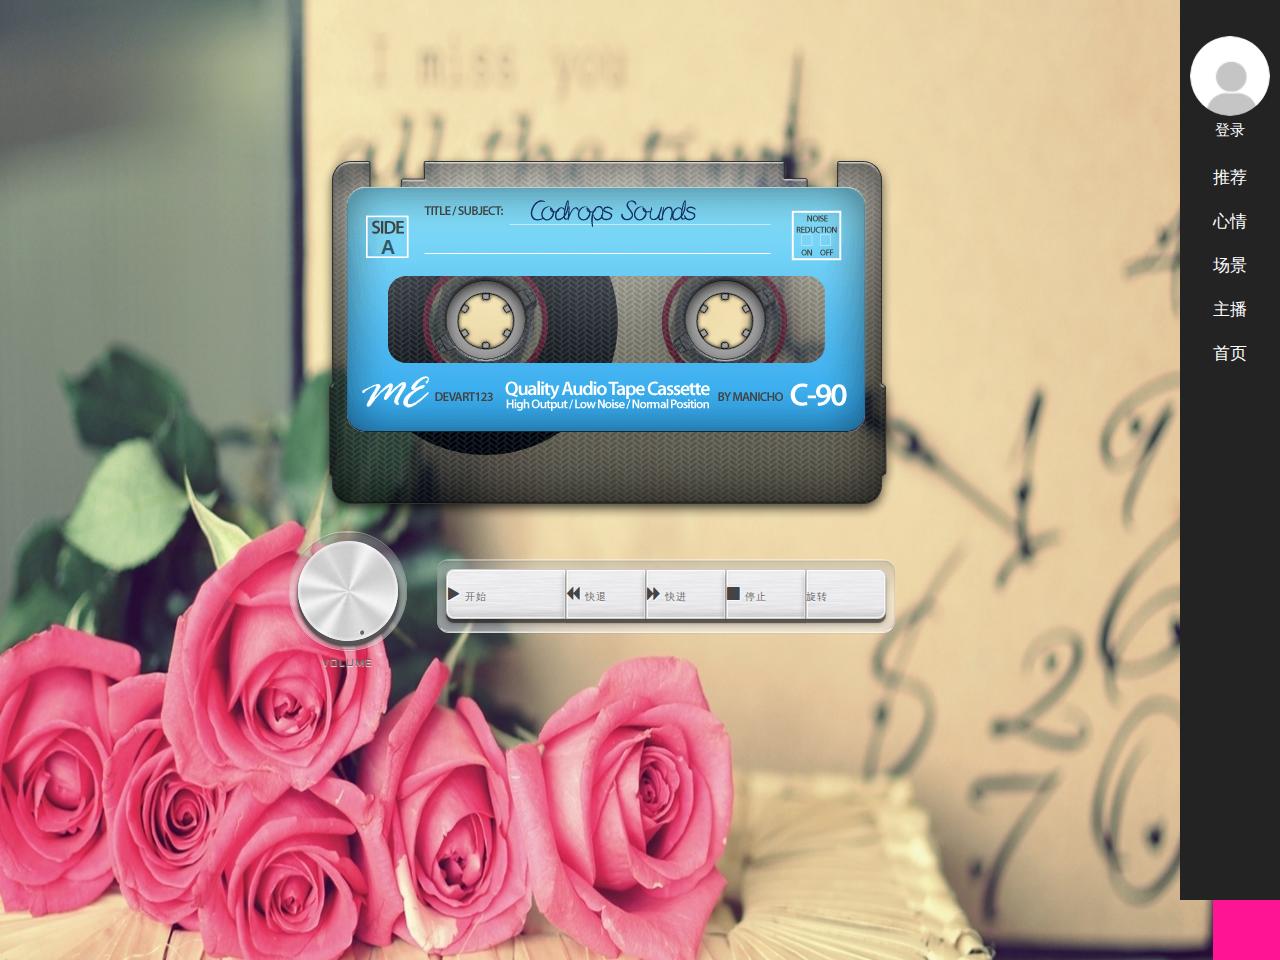
<file: project/project/FM/FM详情/index.html>
<!DOCTYPE html>
<html lang="en">
<head>
    <meta charset="UTF-8">
    <title>FM详情</title>
    <meta name="renderer" content="webkit">
    <meta name="viewport" content="width=device-width, initial-scale=1, maximum-scale=1, user-scalable=no">
    <meta name="Keywords" content="北京夏茉教育咨询有限公司，亲子咨询、家庭教育" />
    <meta name="Description" content="北京夏茉教育有限公司，提供亲子咨询、家庭教育" />
    <link rel="stylesheet" type="text/css" href="css/index.css" />
    <link rel="stylesheet" type="text/css" href="libs/BootStrap/css/bootstrap.css" />
    <!--<link rel="shortcut icon" href="../favicon.ico">-->
    <link rel="stylesheet" type="text/css" href="css/demo.css" />
    <link rel="stylesheet" type="text/css" href="css/style.css" />
    <link rel="stylesheet" type="text/css" href="css/knobKnob.css" />
    <link href='http://fonts.googleapis.com/css?family=Aldrich' rel='stylesheet' type='text/css' />
    <script type="text/javascript" src="js/modernizr.custom.69142.js"></script>
</head>
<body>
   <!--<div>-->
       <main>
           <div class="zmMain">
               <div class="zmMainLeft">
                   <div id="adsense2" style="width:730px;margin:10px auto">
                       <script type="text/javascript">
                           <!--
                           google_ad_client = "ca-pub-0107013120141921";
                           /* demo页面横幅广告 */
                           google_ad_slot = "4192399144";
                           google_ad_width = 728;
                           google_ad_height = 90;
                           //-->
                       </script>
                       <!--<script type="text/javascript" src="http://pagead2.googlesyndication.com/pagead/show_ads.js"></script>-->
                   </div>
                   <div class="zmContainer">
                       <header>

                           <div class="support-note">
                               <!-- let's check browser support with modernizr -->
                               <span class="no-cssanimations">CSS animations are not supported in your browser</span>
                               <span class="no-csstransforms">CSS transforms are not supported in your browser</span>
                               <span class="no-csstransforms3d">CSS 3D transforms are not supported in your browser</span>
                               <span class="no-csstransitions">CSS transitions are not supported in your browser</span>
                               <span class="note-ie">Sorry, only modern browsers.</span>
                           </div>

                       </header>

                       <div id="vc-container" class="vc-container">
                           <div class="vc-tape-wrapper">
                               <div class="vc-tape">
                                   <div class="vc-tape-back">
                                       <div class="vc-tape-wheel vc-tape-wheel-left">
                                           <div></div>
                                       </div>
                                       <div class="vc-tape-wheel vc-tape-wheel-right">
                                           <div></div>
                                       </div>
                                   </div>
                                   <div class="vc-tape-front vc-tape-side-a">
                                       <span>A</span>
                                   </div>
                                   <div class="vc-tape-front vc-tape-side-b">
                                       <span>B</span>
                                   </div>
                               </div>
                           </div>
                           <div class="vc-loader"></div>
                       </div>
                       <!-- //vc-container -->
                   </div>
                   <!-- //container -->
                   <div id="adsense" style="width:730px;margin:10px auto">
                       <!--广告-->
                       <!--<script type="text/javascript">
                           /*demo页面横幅*/
                           var cpro_id = 'u956777';
                       </script>-->
                       <script src="http://cpro.baidu.com/cpro/ui/c.js" type="text/javascript"></script>
                   </div>

                   <!--<div style="width:700px;margin:10px auto 20px auto;padding:0 0 0 180px;overflow:hidden">
                       <iframe src="http://demo.itivy.com/include/follow.html" frameborder="0" scrolling="auto" marginwidth="0" marginheight="0" allowtransparency="true" width="645px" height="35px"></iframe>
                       <!-- Baidu Button BEGIN
                       <div id="bdshare" class="bdshare_t bds_tools_32 get-codes-bdshare" style="margin:10px 0 0 -4px">
                           <a class="bds_tsina"></a>
                           <a class="bds_tqq"></a>
                           <a class="bds_renren"></a>
                           <a class="bds_qzone"></a>
                           <a class="bds_douban"></a>
                           <a class="bds_xg"></a>
                           <span class="bds_more">更多</span>
                           <a class="shareCount"></a>
                       </div>
                       <script type="text/javascript" id="bdshare_js" data="type=tools"></script>
                       <script type="text/javascript" id="bdshell_js"></script>
                       <script type="text/javascript">
                           document.getElementById("bdshell_js").src = "http://bdimg.share.baidu.com/static/js/shell_v2.js?cdnversion=" + new Date().getHours();
                       </script>
                   </div>-->
                   <div style="display: none">
                       <script language="javascript" type="text/javascript" src="http://js.users.51.la/4473358.js"></script>

                       <!--<script type="text/javascript">
                           var _bdhmProtocol = (("https:" == document.location.protocol) ? " https://" : " http://");
                           document.write(unescape("%3Cscript src='" + _bdhmProtocol + "hm.baidu.com/h.js%3Fadd0db9dee36c7a9b64141788e26de72' type='text/javascript'%3E%3C/script%3E"));
                       </script>-->

                       <script type="text/javascript">
                           var _gaq = _gaq || [];
                           _gaq.push(['_setAccount', 'UA-21395429-1']);
                           _gaq.push(['_trackPageview']);
                           (function() {
                               var ga = document.createElement('script');
                               ga.type = 'text/javascript';
                               ga.async = true;
                               ga.src = ('https:' == document.location.protocol ? 'https://ssl' : 'http://www') + '.google-analytics.com/ga.js';
                               var s = document.getElementsByTagName('script')[0];
                               s.parentNode.insertBefore(ga, s);
                           })();
                       </script>
                   </div>
               </div>
               <div class="zmMainRight">
                   <div class="zmRightHead">
                       <a href=""><img src="imgs/yonghu.png"/></a><br />
                       <span><a href="">登录</a></span>
                   </div>
                   <div class="zmRightGroom">
                       <ul>
                           <li><a href="">推荐</a></li>
                           <li><a href="">心情</a></li>
                           <li><a href="">场景</a></li>
                           <li><a href="">主播</a></li>
                           <li><a href="">首页</a></li>
                       </ul>
                   </div>
               </div>
           </div>
       </main>
   <!--</div>-->
</body>
</html>
<script src="jQuery/jquery.js" type="text/javascript" charset="utf-8"></script>
<script src="libs/BootStrap/js/bootstrap.js" type="text/javascript" charset="utf-8"></script>
<!--<script src="js/index.js" type="text/javascript" charset="utf-8"></script>-->
<!--<script type="text/javascript" src="http://ajax.googleapis.com/ajax/libs/jquery/1.7.2/jquery.min.js"></script>-->
<script src="js/transform.js"></script>
<script src="js/knobKnob.jquery.js"></script>
<script type="text/javascript" src="js/jquery.cassette.js"></script>
<script type="text/javascript">
    $(function() {
        $('#vc-container').cassette();
    });
</script>
</file>
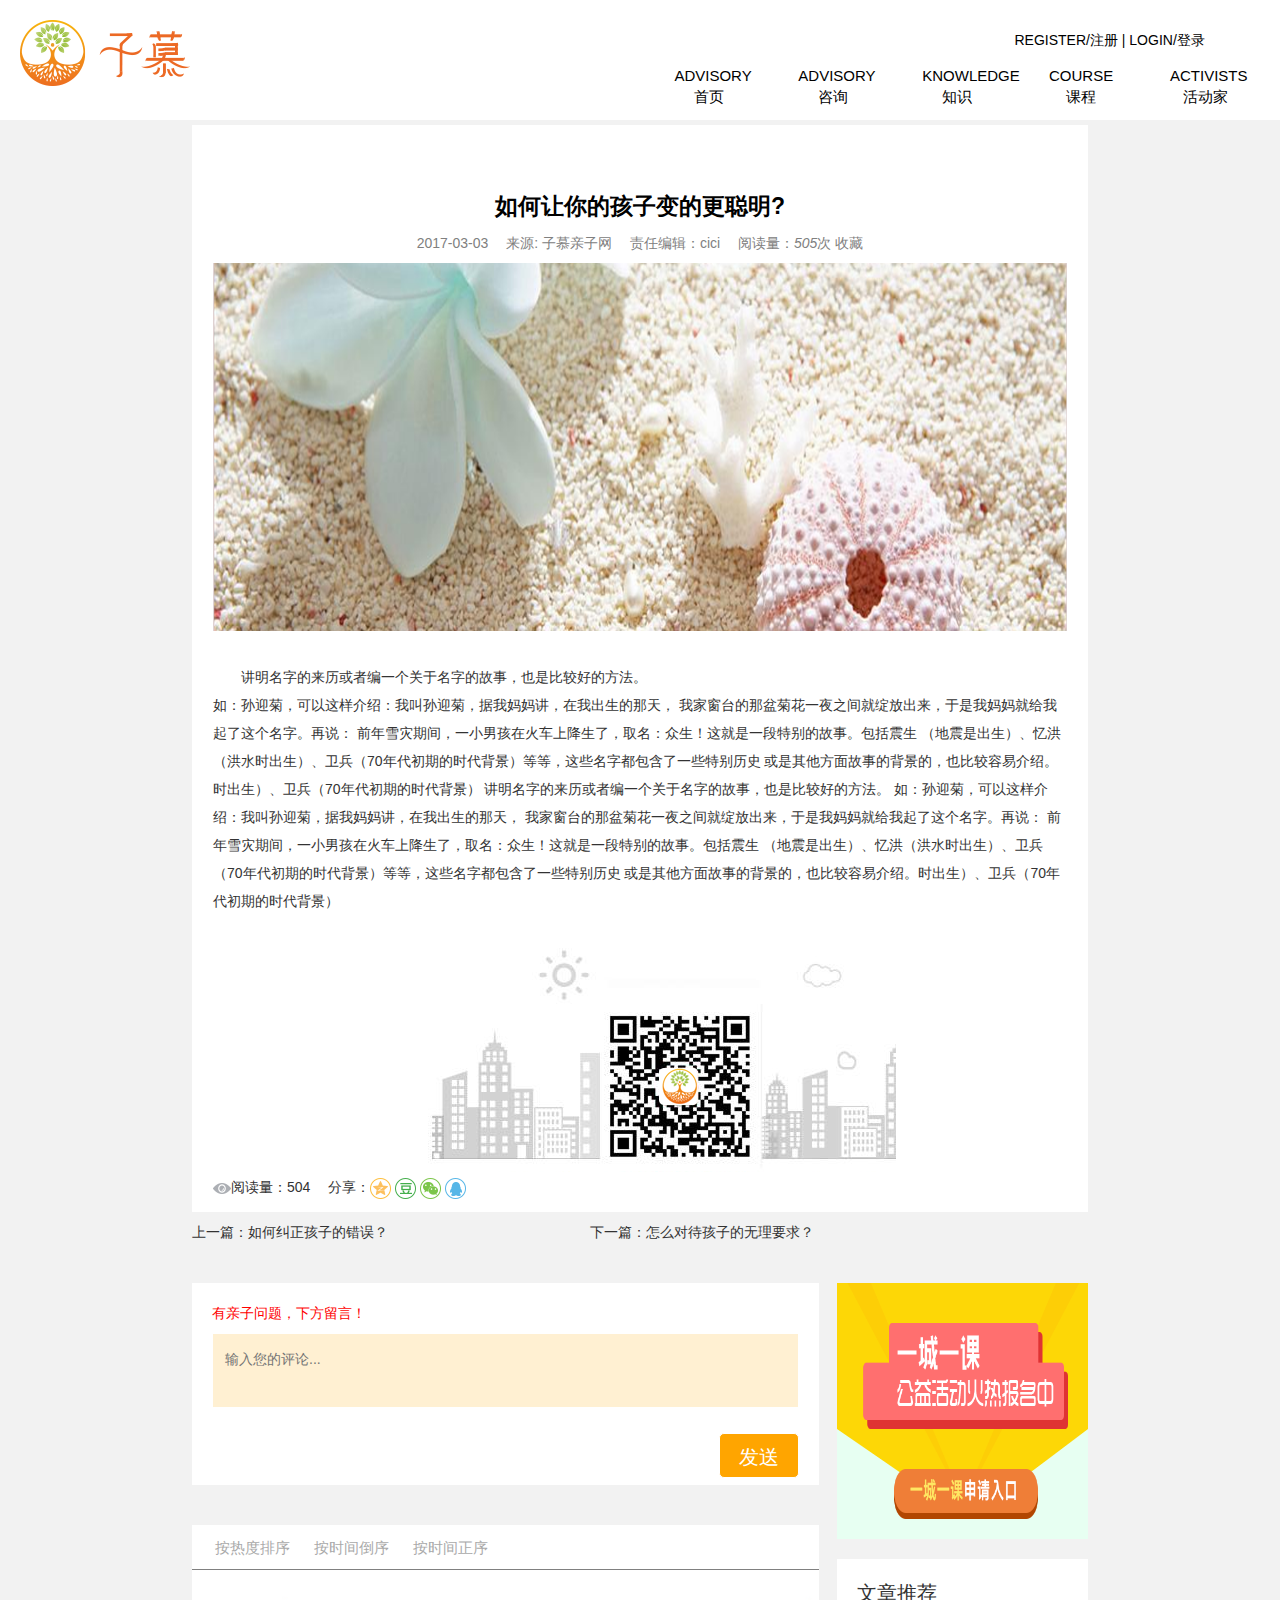
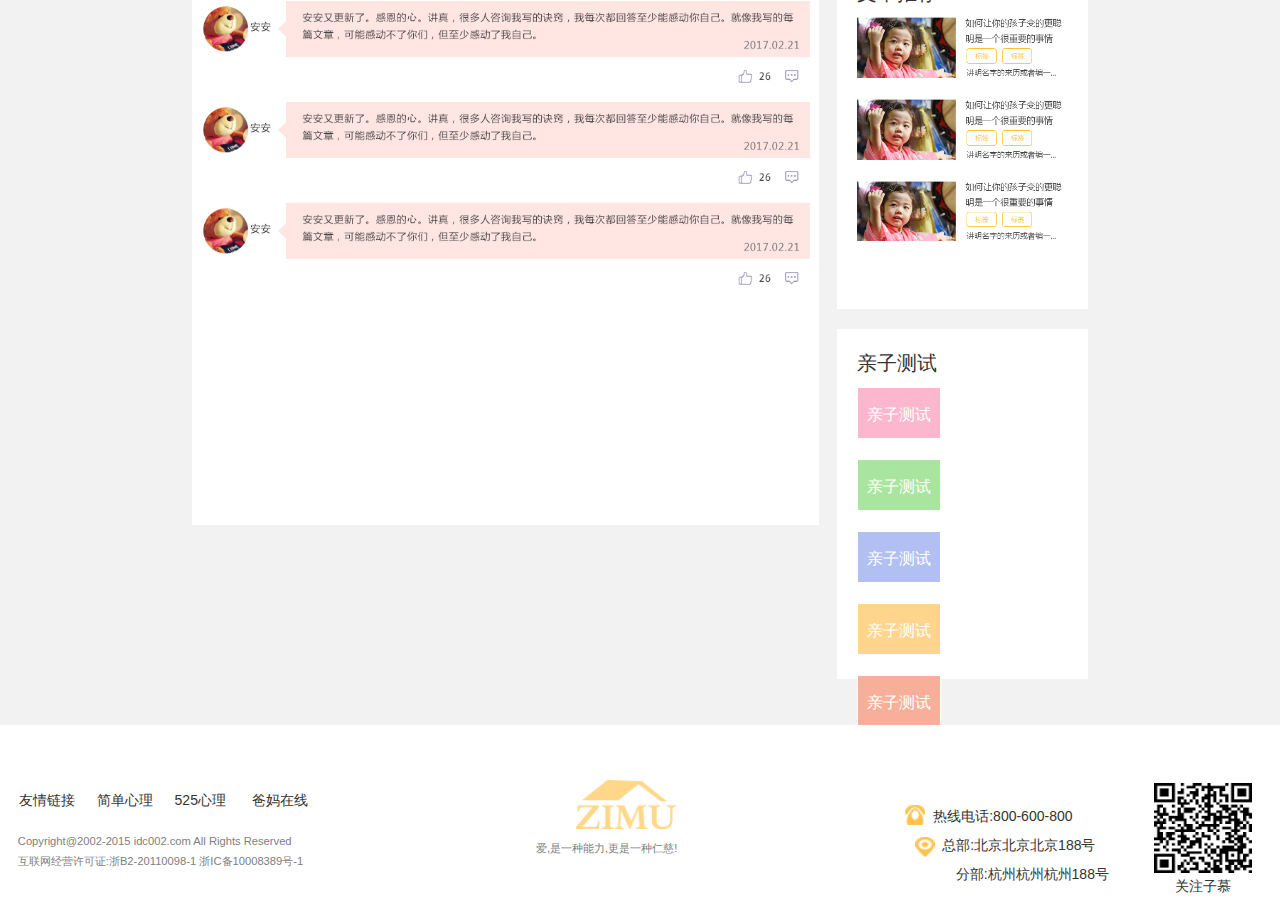
<file: 子慕网站/articleDetailsPage.html>
<!DOCTYPE html>
<html>
	<head>
		<meta charset="UTF-8">
		<title>北京夏茉教育咨询有限公司</title>
		<meta name="Keywords" content="北京夏茉教育咨询有限公司，亲子咨询、家庭教育" />
		<meta name="Description" content="北京夏茉教育有限公司，提供亲子咨询、家庭教育" />
		<meta name="renderer" content="webkit">
		<!--<meta http-equiv="X-UA-Compatible" content="IE=Edge">-->
		<link href="libs/BootStrap/css/bootstrap.min.css" rel="stylesheet">
		<link rel="shortcut icon" href="img/xiao--logo.png" mce_href="img/xiao--logo.png" type="image/x-icon" />
		<link rel="stylesheet" type="text/css" href="css/articleDetailsPage.css"/>
		<script src="libs/jquery.js" type="text/javascript" charset="utf-8"></script>
		<script src="libs/BootStrap/js/bootstrap.min.js" type="text/javascript" charset="utf-8"></script>
		<script src="js/main.js" type="text/javascript" charset="utf-8"></script>
	</head>
	<body>
		<header class="header">
			<!--顶部导航栏-->
			<div class="headerNav">
				<section class="headerNavLeft"><a href=""><img src="img/logocaise(1).png"/></a>
					
				</section>
				<section class="headerNavRight">
					<div class="RegisterLogin" style="z-index: 50;"><a href="">REGISTER/注册</a> | <a href="">LOGIN/登录</a></div>
					
					<div class="Title">
						<ul class="titleUl">
							<li class="titleUlLi0"><a href="">ADVISORY首页</a> 
							</li >
							<li class="titleUlLi1"><a href="">ADVISORY咨询</a> 
								
								<div class="title1 Consultation" style="display: none;">
									<ul>
										<li style="width:90px !important;margin-top:8px"><a href="">一对一咨询</a></li>
										<li><a href="">家庭保单</a></li>
										<li><a href="">人生教练</a></li>
										<li><a href="">子慕故事</a></li>
									</ul>
								</div>
							</li >
							<li class="titleUlLi2"><a href="">KNOWLEDGE知识</a>
								<div class="title1 knowledge" style="left:220px;display: none;height: 140px;">
									<ul>
										<li style="width:90px !important;margin-top:8px"><a href="">问答吧</a></li>
										<li><a href="">爸妈课堂</a></li>
										<li style="width:130px"><a href="">一分钟测试</a></li>
										
									</ul>
								</div>
							</li>
							<li class="titleUlLi3"><a href="">COURSE 课程</a>
								<div class="title1 curriculum" style="left:350px;display: none;height: 140px;">
									<ul>
										<li style="width:90px !important;margin-top:8px"><a href="">视频课</a></li>
										<li><a href="">FM电台</a></li>
										<li style="width:130px"><a href="">亲子导师培训</a></li>
										
									</ul>
								</div>
							</li>
							<li class="titleUlLi4"><a href="">ACTIVISTS活动家</a>
								<div class="title1 explore" style="display: none;left: 470px;">
									<ul>
										<li style="width:90px !important;margin-top:8px"><a href="">高峰论坛</a></li>
										<li><a href="">活动报名</a></li>
										<li><a href="">合作联盟</a></li>
										<li><a href="">绘本管</a></li>
									</ul>
								</div>
							</li>
						</ul>
					</div>
				</section>
			</div>
			<script type="text/javascript">
				navHover()
			</script>
		</header>
        <main class="main">
        	<div class="Aarticle">
        		<p class="AarticleTitle">如何让你的孩子变的更聪明?</p>
        		<p class="ArticleIntroduction">2017-03-03  &#X3000来源: <a href="">子慕亲子网</a>
        			 &#X3000责任编辑：cici  &#X3000阅读量：<i>505</i>次   收藏 
        		</p>
        		<div style=" width: 100%;height:368px;background-image: url(img/tupian.png);background-size: 100% 100%;"></div>
        		<p class="articleContent">讲明名字的来历或者编一个关于名字的故事，也是比较好的方法。<br />
				 			如：孙迎菊，可以这样介绍：我叫孙迎菊，据我妈妈讲，在我出生的那天，
				 			我家窗台的那盆菊花一夜之间就绽放出来，于是我妈妈就给我起了这个名字。再说：
				 			前年雪灾期间，一小男孩在火车上降生了，取名：众生！这就是一段特别的故事。包括震生
				 			（地震是出生）、忆洪（洪水时出生）、卫兵（70年代初期的时代背景）等等，这些名字都包含了一些特别历史
				 			或是其他方面故事的背景的，也比较容易介绍。时出生）、卫兵（70年代初期的时代背景）
        		             讲明名字的来历或者编一个关于名字的故事，也是比较好的方法。
				 			如：孙迎菊，可以这样介绍：我叫孙迎菊，据我妈妈讲，在我出生的那天，
				 			我家窗台的那盆菊花一夜之间就绽放出来，于是我妈妈就给我起了这个名字。再说：
				 			前年雪灾期间，一小男孩在火车上降生了，取名：众生！这就是一段特别的故事。包括震生
				 			（地震是出生）、忆洪（洪水时出生）、卫兵（70年代初期的时代背景）等等，这些名字都包含了一些特别历史
				 			或是其他方面故事的背景的，也比较容易介绍。时出生）、卫兵（70年代初期的时代背景）
        	</p>
        		<div class="ziMuLogo" style="background-image: url(img/erweima.png);"></div>
        		<div class="share"><img src="img/yuedu.png" alt="" />阅读量：504&#x3000
				 		分享：<a href=""><img src="img/qqkongjian.png" alt="" /></a>
				 		<a href=""><img src="img/douban.png" alt="" /></a>
				 		<a href=""><img src="img/weixin.png" alt="" /></a>
				 		<a href=""><img src="img/qq.png" alt="" /></div>
        	</div>
        	<div class="articleControl">
        		<p><a href="">上一篇：如何纠正孩子的错误？</a></p>
        		<p><a href="">下一篇：怎么对待孩子的无理要求？</a></p>
        	</div>
        	<div class="mainBottom">
        		<div class="mainLeftBottom">
        			<section class="editorialComments">
        				<p style="color: red;">有亲子问题，下方留言！</p>
        				<textarea name="comment" rows="" cols="100%" placeholder="输入您的评论..."></textarea>
        				<button>发送</button>
        			</section>
        			<section class="commentPlay">
        				<span class="Sort"> <p><a href="">按热度排序</a></p>
        				<p><a href="">按时间倒序</a></p>
        				<p><a href="">按时间正序</a></p></span>
        				<div class="commentCotend"><img src="img/comment.png" alt="" />
        				<img src="img/comment.png" alt="" />
        				<img src="img/comment.png" alt="" /></div>
        			</section>
        			
        		</div>
        		<div class="mainRightBottom">
        			<section class="oneLesson"></section>
        			<section class="articleRecommend">
        				<p>文章推荐</p>
        				<img src="img/wenzhang1.png" alt="" />
        				<img src="img/wenzhang1.png" alt="" />
        				<img src="img/wenzhang1.png" alt="" />
        			</section>
        			<section class="paternityTest">
        				<p>亲子测试</p>
        				<button>亲子测试</button>
        				<button>亲子测试</button>
        				<button>亲子测试</button>
        				<button>亲子测试</button>
        				<button>亲子测试</button>
        				<button>亲子测试</button>
        			</section>
        		</div>
        	</div>
        </main>
       <footer class="zmFoot">
        <div>
          <section class="footOne">
            <ul>
              <li class="Oneone">友情链接</li>
              <li class="Oneother"><a href="">简单心理</a></li>
              <li class="Oneother"><a href="">525心理</a></li>
              <li class="Oneother"><a href="">爸妈在线</a></li>
            </ul><br />
            <span>Copyright@2002-2015 idc002.com All Rights Reserved</span><br />
            <span>互联网经营许可证:浙B2-20110098-1  浙IC备10008389号-1</span>
          </section>
            <section class="footTwo">
              <img src="img/bottomzimu.png"/><br />
              <span>爱,是一种能力,更是一种仁慈!</span>
            </section>
            <section class="footThree">
              <div class="threeOne">
                <img src="img/phone.png"/><span>热线电话:800-600-800</span><br />
                <img src="img/dinweiLogo.png"/ id="threeImg"><span>总部:北京北京北京188号</span><br />
                <span id="threeSpan">分部:杭州杭州杭州188号</span>
              </div>
              <div class="threeTwo">
                <img src="img/erweima1.jpg"/>
                <span>关注子慕</span>
              </div>
            </section>
        </div>
      </footer>
	</body>
</html>
</file>
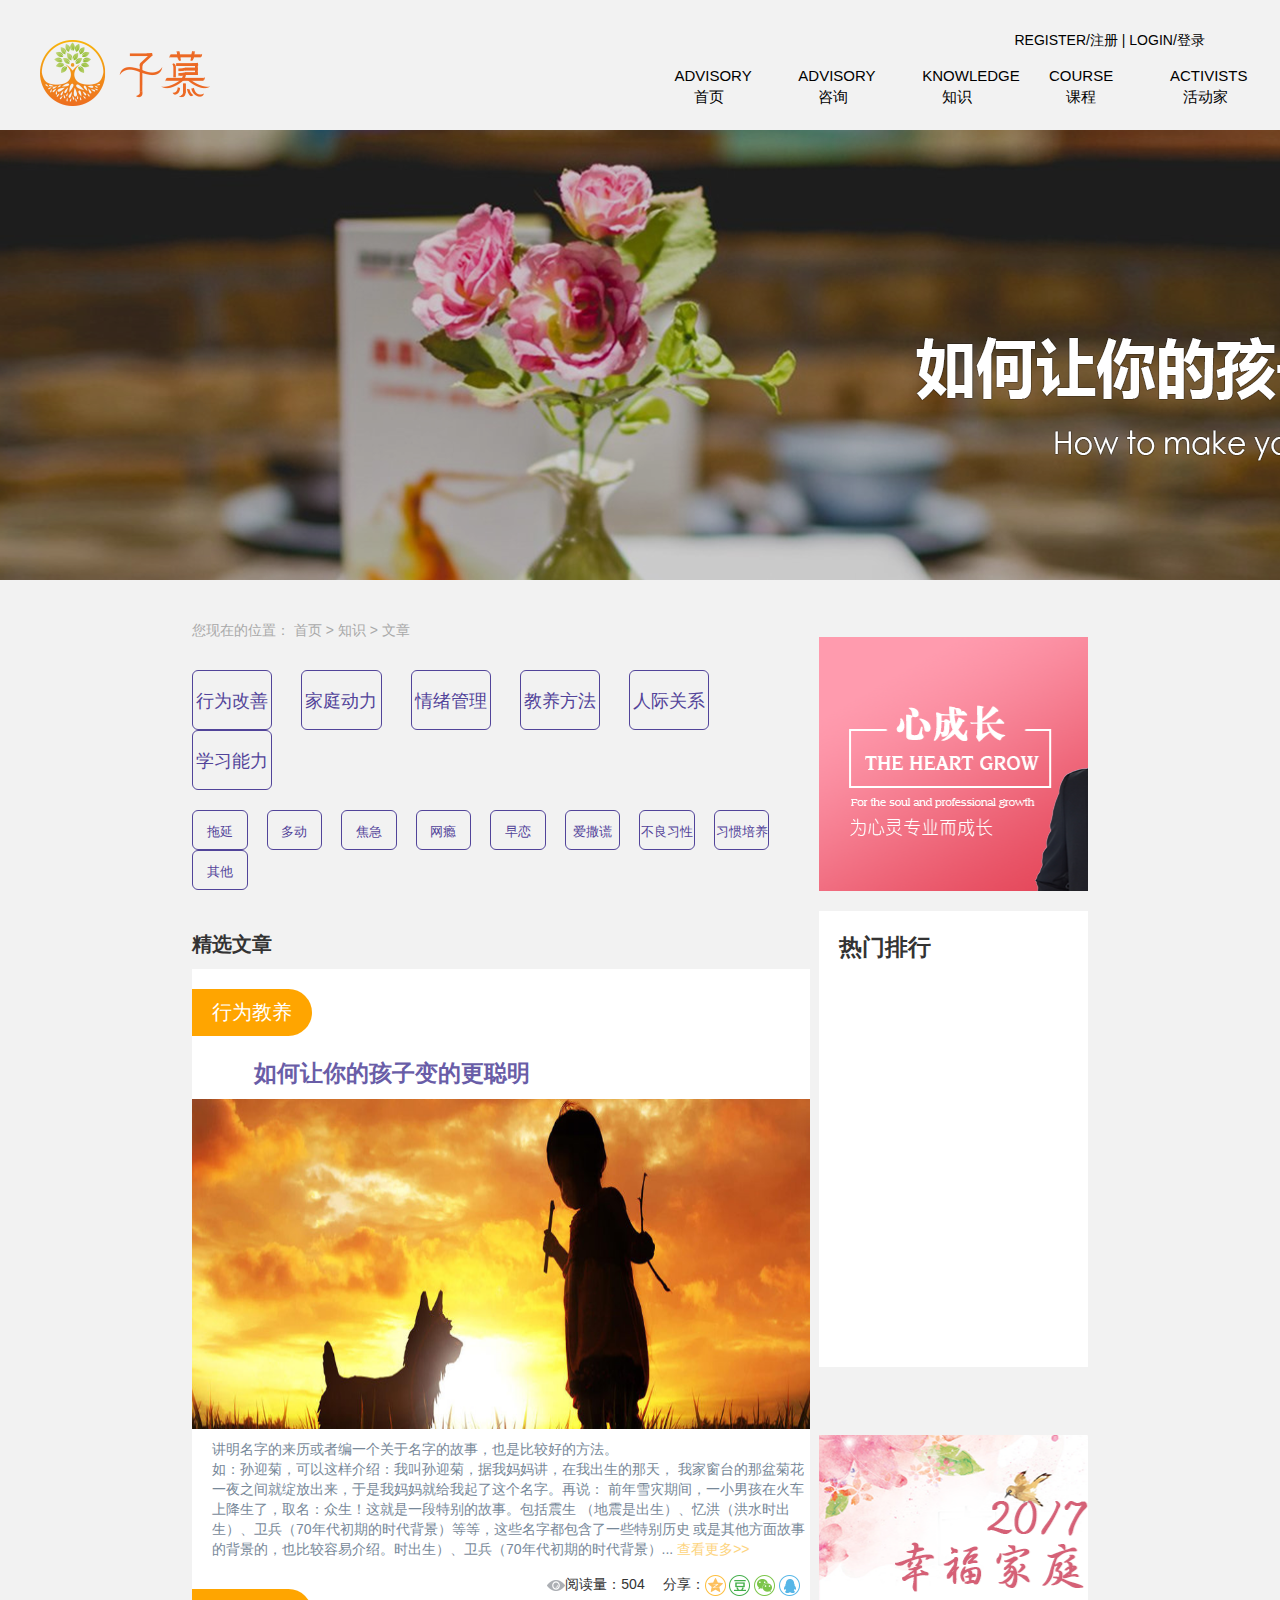
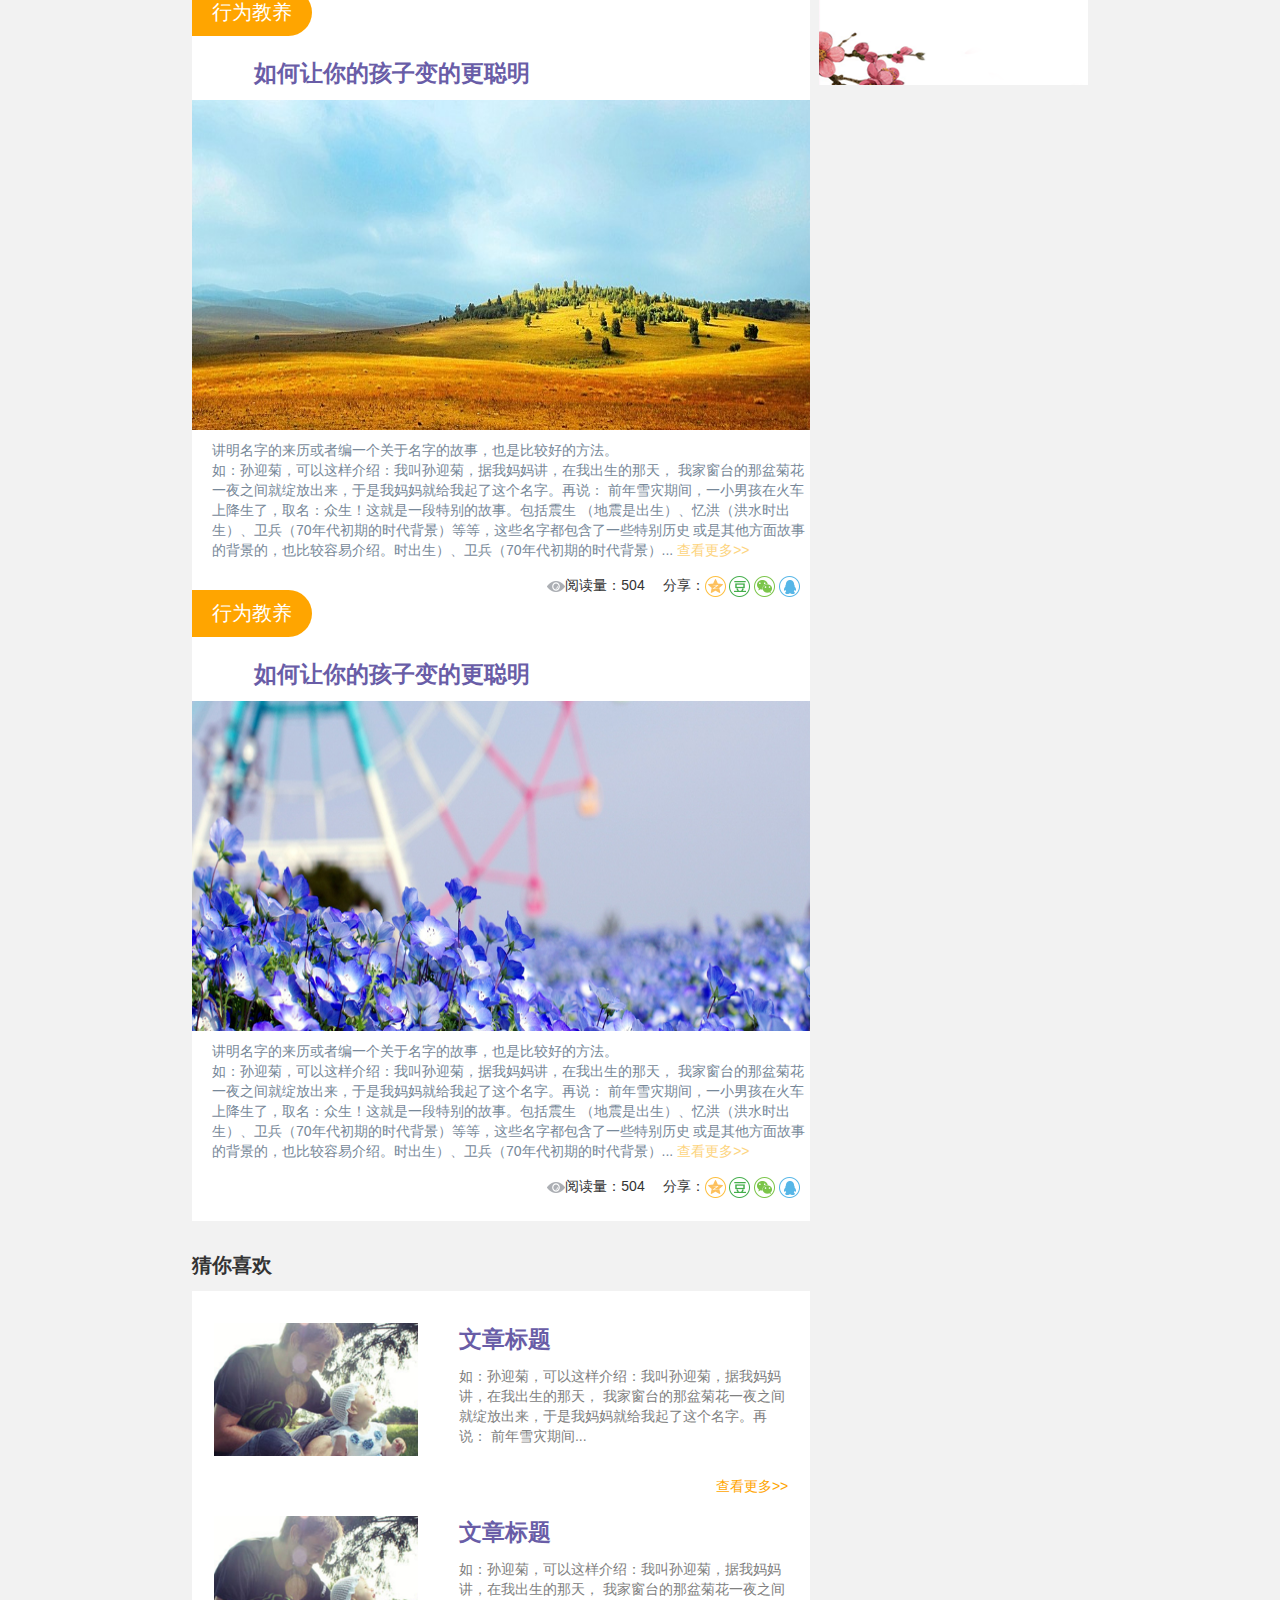
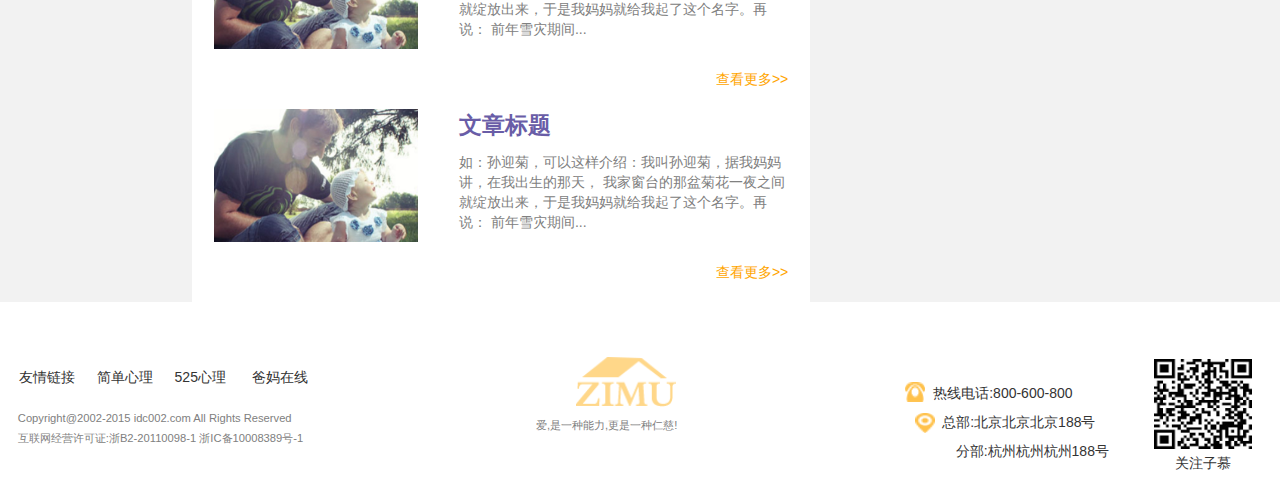
<file: 子慕网站/ArticlePage.html>
<!DOCTYPE html>
<html>
	<head>
		<meta charset="UTF-8">
		<title>北京夏茉教育咨询有限公司</title>
		<meta name="Keywords" content="北京夏茉教育咨询有限公司，亲子咨询、家庭教育" />
		<meta name="Description" content="北京夏茉教育有限公司，提供亲子咨询、家庭教育" />
		<meta name="renderer" content="webkit">
		<!--<meta http-equiv="X-UA-Compatible" content="IE=Edge">-->
		<link href="libs/BootStrap/css/bootstrap.min.css" rel="stylesheet">
		<link rel="shortcut icon" href="img/xiao--logo.png" mce_href="img/xiao--logo.png" type="image/x-icon" />

		<link rel="stylesheet" href="css/ArtivlePage.css" />
		<script src="libs/jquery.js" type="text/javascript" charset="utf-8"></script>
		<script src="libs/BootStrap/js/bootstrap.min.js" type="text/javascript" charset="utf-8"></script>
		<script src="js/ArtivlePage.js" type="text/javascript" charset="utf-8"></script>
		<script src="js/main.js" type="text/javascript" charset="utf-8"></script>
	</head>

	<body>
		<header class="header">
			<!--顶部导航栏-->
			<div class="headerNav">
				<section class="headerNavLeft"><a href=""><img src="img/logocaise(1).png"/></a>
					
				</section>
				<section class="headerNavRight">
					<div class="RegisterLogin" style="z-index: 50;"><a href="">REGISTER/注册</a> | <a href="">LOGIN/登录</a></div>
					
					<div class="Title">
						<ul class="titleUl">
							<li class="titleUlLi0"><a href="">ADVISORY首页</a> 
							</li >
							<li class="titleUlLi1"><a href="">ADVISORY咨询</a> 
								
								<div class="title1 Consultation" style="display: none;">
									<ul>
										<li style="width:90px !important;margin-top:8px"><a href="">一对一咨询</a></li>
										<li><a href="">家庭保单</a></li>
										<li><a href="">人生教练</a></li>
										<li><a href="">子慕故事</a></li>
									</ul>
								</div>
							</li >
							<li class="titleUlLi2"><a href="">KNOWLEDGE知识</a>
								<div class="title1 knowledge" style="left:220px;display: none;height: 140px;">
									<ul>
										<li style="width:90px !important;margin-top:8px"><a href="">问答吧</a></li>
										<li><a href="">爸妈课堂</a></li>
										<li style="width:130px"><a href="">一分钟测试</a></li>
										
									</ul>
								</div>
							</li>
							<li class="titleUlLi3"><a href="">COURSE 课程</a>
								<div class="title1 curriculum" style="left:350px;display: none;height: 140px;">
									<ul>
										<li style="width:90px !important;margin-top:8px"><a href="">视频课</a></li>
										<li><a href="">FM电台</a></li>
										<li style="width:130px"><a href="">亲子导师培训</a></li>
										
									</ul>
								</div>
							</li>
							<li class="titleUlLi4"><a href="">ACTIVISTS活动家</a>
								<div class="title1 explore" style="display: none;left: 470px;">
									<ul>
										<li style="width:90px !important;margin-top:8px"><a href="">高峰论坛</a></li>
										<li><a href="">活动报名</a></li>
										<li><a href="">合作联盟</a></li>
										<li><a href="">绘本管</a></li>
									</ul>
								</div>
							</li>
						</ul>
					</div>
				</section>
			</div>
			<script type="text/javascript">
				navHover()
			</script>
		</header>
		<div class="navigationBar">
			
		</div>
		<main class="main">
			<div class="leftMain">
				<p class="Position">您现在的位置：
				<a href="">首页</a>
				>  <a href="">知识</a>
				 > <a href="">文章</a></p>
				 <div class="articleList">
				 	<ul>
				 		<li><a href="">行为改善</a></li>
				 		<li><a href="">家庭动力</a></li>
				 		<li><a href="">情绪管理</a></li>
				 		<li><a href="">教养方法</a></li>
				 		<li><a href="">人际关系</a></li>
				 		<li><a href="">学习能力</a></li>
				 	</ul>
				 	<ul>
				 		<li><a href="">拖延</a></li>
				 		<li><a href="">多动</a></li>
				 		<li><a href="">焦急</a></li>
				 		<li><a href="">网瘾</a></li>
				 		<li><a href="">早恋</a></li>
				 		<li><a href="">爱撒谎</a></li>
				 		<li><a href="">不良习性</a></li>
				 		<li><a href="">习惯培养</a></li>
				 		<li><a href="">其他</a></li>
				 	</ul>
				 </div>
				 <p style="font-size: 20px;font-weight: 700;margin-top:40px;">精选文章</p>
				 <div class="Nivo">
				 	<div class="Nivo1">
				 		<p>行为教养</p>
				 		<p>如何让你的孩子变的更聪明</p>
				 		<p></p>
				 		<p style="margin-left: 20px;color: lightslategray;">讲明名字的来历或者编一个关于名字的故事，也是比较好的方法。<br />
				 			如：孙迎菊，可以这样介绍：我叫孙迎菊，据我妈妈讲，在我出生的那天，
				 			我家窗台的那盆菊花一夜之间就绽放出来，于是我妈妈就给我起了这个名字。再说：
				 			前年雪灾期间，一小男孩在火车上降生了，取名：众生！这就是一段特别的故事。包括震生
				 			（地震是出生）、忆洪（洪水时出生）、卫兵（70年代初期的时代背景）等等，这些名字都包含了一些特别历史
				 			或是其他方面故事的背景的，也比较容易介绍。时出生）、卫兵（70年代初期的时代背景）... 	<a href="" style="color:#fdd480 ;">查看更多>></a>
				 		</p>
				 		<p class="Link"><img src="img/yuedu.png" alt="" />阅读量：504&#x3000
				 		分享：<a href=""><img src="img/qqkongjian.png" alt="" /></a>
				 		<a href=""><img src="img/douban.png" alt="" /></a>
				 		<a href=""><img src="img/weixin.png" alt="" /></a>
				 		<a href=""><img src="img/qq.png" alt="" /></a>
				 		</p>
				 	</div>
				 	<div class="Nivo2">
				 		<p>行为教养</p>
				 		<p>如何让你的孩子变的更聪明</p>
				 		<p></p>
				 		<p style="margin-left: 20px;color: lightslategray;">讲明名字的来历或者编一个关于名字的故事，也是比较好的方法。<br />
				 			如：孙迎菊，可以这样介绍：我叫孙迎菊，据我妈妈讲，在我出生的那天，
				 			我家窗台的那盆菊花一夜之间就绽放出来，于是我妈妈就给我起了这个名字。再说：
				 			前年雪灾期间，一小男孩在火车上降生了，取名：众生！这就是一段特别的故事。包括震生
				 			（地震是出生）、忆洪（洪水时出生）、卫兵（70年代初期的时代背景）等等，这些名字都包含了一些特别历史
				 			或是其他方面故事的背景的，也比较容易介绍。时出生）、卫兵（70年代初期的时代背景）... 	<a href="" style="color:#fdd480 ;">查看更多>></a>
				 		</p>
				 		<p class="Link"><img src="img/yuedu.png" alt="" />阅读量：504&#x3000
				 		分享：<a href=""><img src="img/qqkongjian.png" alt="" /></a>
				 		<a href=""><img src="img/douban.png" alt="" /></a>
				 		<a href=""><img src="img/weixin.png" alt="" /></a>
				 		<a href=""><img src="img/qq.png" alt="" /></a>
				 		</p>
				 	</div>
				 	<div class="Nivo3">
				 		<p>行为教养</p>
				 		<p>如何让你的孩子变的更聪明</p>
				 		<p></p>
				 		<p style="margin-left: 20px;color: lightslategray;">讲明名字的来历或者编一个关于名字的故事，也是比较好的方法。<br />
				 			如：孙迎菊，可以这样介绍：我叫孙迎菊，据我妈妈讲，在我出生的那天，
				 			我家窗台的那盆菊花一夜之间就绽放出来，于是我妈妈就给我起了这个名字。再说：
				 			前年雪灾期间，一小男孩在火车上降生了，取名：众生！这就是一段特别的故事。包括震生
				 			（地震是出生）、忆洪（洪水时出生）、卫兵（70年代初期的时代背景）等等，这些名字都包含了一些特别历史
				 			或是其他方面故事的背景的，也比较容易介绍。时出生）、卫兵（70年代初期的时代背景）... 	<a href="" style="color:#fdd480 ;">查看更多>></a>
				 		</p>
				 		<p class="Link"><img src="img/yuedu.png" alt="" />阅读量：504&#x3000
				 		分享：<a href=""><img src="img/qqkongjian.png" alt="" /></a>
				 		<a href=""><img src="img/douban.png" alt="" /></a>
				 		<a href=""><img src="img/weixin.png" alt="" /></a>
				 		<a href=""><img src="img/qq.png" alt="" /></a>
				 		</p>
				 	</div>
				 </div>
				 <div class="guessYou">
				 	<p>猜你喜欢</p>
				 	<div class="Article">
				 		<section class="Article1">
				 			<p><img src="img/wenzhangtuijian1.png" alt=""/></p>
				 			
				 			<p><a href="">文章标题</a></p>
				 			<p>如：孙迎菊，可以这样介绍：我叫孙迎菊，据我妈妈讲，在我出生的那天，
				 			我家窗台的那盆菊花一夜之间就绽放出来，于是我妈妈就给我起了这个名字。再说：
				 			前年雪灾期间...</p>
				 			<a href="">查看更多>></a>
				 		</section>
				 		<br />
				 		<br />
				 		<br />
				 		<section class="Article1">
				 			<p><img src="img/wenzhangtuijian1.png" alt=""/></p>
				 			
				 			<p><a href="">文章标题</a></p>
				 			<p>如：孙迎菊，可以这样介绍：我叫孙迎菊，据我妈妈讲，在我出生的那天，
				 			我家窗台的那盆菊花一夜之间就绽放出来，于是我妈妈就给我起了这个名字。再说：
				 			前年雪灾期间...</p>
				 			<a href="">查看更多>></a>
				 		</section>
				 		<br />
				 		<br />
				 		<br />
				 		<section class="Article1">
				 			<p><img src="img/wenzhangtuijian1.png" alt=""/></p>
				 			
				 			<p><a href="">文章标题</a></p>
				 			<p>如：孙迎菊，可以这样介绍：我叫孙迎菊，据我妈妈讲，在我出生的那天，
				 			我家窗台的那盆菊花一夜之间就绽放出来，于是我妈妈就给我起了这个名字。再说：
				 			前年雪灾期间...</p>
				 			<a href="">查看更多>></a>
				 		</section>
				 	</div>
				 </div>
			</div>
			<div class="rightMain">
				<section class="heartGrowth"></section>
				<section class="topRanking">
					<p>热门排行</p>
				</section>
				<section class="happyFamilyReport"></section>
			</div>
		</main>
		<footer class="zmFoot">
        <div>
          <section class="footOne">
            <ul>
              <li class="Oneone">友情链接</li>
              <li class="Oneother"><a href="">简单心理</a></li>
              <li class="Oneother"><a href="">525心理</a></li>
              <li class="Oneother"><a href="">爸妈在线</a></li>
            </ul><br />
            <span>Copyright@2002-2015 idc002.com All Rights Reserved</span><br />
            <span>互联网经营许可证:浙B2-20110098-1  浙IC备10008389号-1</span>
          </section>
            <section class="footTwo">
              <img src="img/bottomzimu.png"/><br />
              <span>爱,是一种能力,更是一种仁慈!</span>
            </section>
            <section class="footThree">
              <div class="threeOne">
                <img src="img/phone.png"/><span>热线电话:800-600-800</span><br />
                <img src="img/dinweiLogo.png"/ id="threeImg"><span>总部:北京北京北京188号</span><br />
                <span id="threeSpan">分部:杭州杭州杭州188号</span>
              </div>
              <div class="threeTwo">
                <img src="img/erweima1.jpg"/>
                <span>关注子慕</span>
              </div>
            </section>
        </div>
      </footer>
	</body>
</html>
</file>
<file: 子慕网站/css/main.css>
*{
	box-sizing: border-box;
}
a{
	outline: none !important;
	text-decoration: none !important;
	font-size:14px;
	font-family:'tahoma','arial','微软雅黑','sans-serif';
	color:#333333 ;
}
html,body{
	height:100%;
	margin: 0px;
	padding: 0px;
	font-size:14px;
	font-family:'tahoma','arial','微软雅黑','sans-serif';
}
body{
	overflow: -Scroll;
	overflow-x: hidden;
}
ul{
	list-style:none;
	display: inline-block;
	padding: 0;
}
li{
	text-decoration: none;
	display: inline-block;
	
}
.header{
	width:100%;
	height:70%;
	position:fixed;
}
.headerNav{
	width: 100%;
	height: 100px;
	position: absolute;
	/*background-color:black;*/
	z-index: 30;
}
.headerNavLeft{
	margin:40px 0 0 40px;
	float: left;
}
.headerNavRight{
	width:560px;
	height: 100px;
	/*background-color: white;*/
	float: right;
	position: relative;
}
.RegisterLogin{
	position: relative;
	top:30px;
	left: 350px;
	color: white;
}
.RegisterLogin a{
	color: white !important;
}
.RegisterLogin a:hover{
	color: #FD9800 !important;
}
.titleUl{
	position: relative;
	left:10px;
	top:80px;
}
.titleUl li{
	width: 70px;
	height: 35px;
	/*background-color: black;*/
	margin-right: 60px;
	text-align: center;
}
.titleUl li:nth-child(4){
	margin-right: 0px;
	position: relative;
}
.titleUl li a{
	color: white;
	font-size: 15px;
}
.title1{
	width:120px;
	height: 150px;
	background-color:rgba(0,0,0,0.2);
	position: absolute;
	top:40px;
	left: -30px;
}
.title1 li{
	
	margin-right: 0;
}
.title1 a{
	font-size:16px !important;
}
.titleUlLi{
	border-bottom: 2px solid rgba(0,0,0,0.6);
}
.Title{
	position: relative;
	top: -35px;
}

.headerNavRight a:hover{
	color:#FD9800 !important ;
}
.headerMiddle{
	width:100%;
	height:95%;
	position: absolute;
	left: 0;
	top:0 ;
}
.headerMiddle img{
	width: 1900px;
	height:600px;
	position: absolute;
	left: 0;
	top: 0;
}
.headerTop{
	width:40%;
	height:70%;
	position:absolute;
	left:32%;
	top:200px;
	overflow: hidden;
}
.imgList{
	width:100% ;
	height: 100%;
}
.imgList li{
	display: none;
}
.imgList li img{
	width: 100%;
	height: 100%;
}
.imgList .imgOn{
	display:inline;
}
.main{
	width: 100%;
	position: relative;
	top:780px;
}
.headerNav1{
	color: gray;
}
.headerNav1 a{
	color:gray !important;
}
.headerNav1 .title{
	background-color:white !important;
}
.topMain{
	width:100%;
	height:520px;
	/*background-color: white;*/
}
.topMain section{
	display: inline-block;
	margin-right: -4px;
	vertical-align: top;
	
}
.parentCounseling{
	padding-top: 60px;
	width:35%;
	height: 520px;
	background-color:white;
	position: relative;
	margin-right: 0px;
	text-align: center;
}
.parentCounseling img:hover{
	transition: 1s;
	transform:rotateZ(360deg) scale(1.1);
}
.parentCounseling p:nth-of-type(1){
	width: 70%;
	border-top:1px solid lightgrey ;
	padding-top:10px;
	margin: 0 auto;
	margin-top:40px ;
	margin-bottom: 20px;
}
.parentCounseling p:nth-of-type(1) a{
	font-size: 40px !important;
	color:#222222 !important;
	
}
.parentCounseling p:nth-of-type(2){
	margin: 0 auto;
	width: 50%;
	font-size:20px;
	color: #666666;
	/*text-align: justify;*/
}
.searchMore{
	width:28%;
	height: 520px;
	margin:0 0;
}
.lookMore{
	width:534px;
	height:290px ;
	position: relative;
	
}
svg{
    overflow: hidden;
}
.searchInput{
	width:100%;
	height:230px ;
	background-color:#52449c;
	padding-top:80px;
	text-align: center;
}
.inputButton{
	width: 480px;
	height: 45px;
	margin:0 auto;
	position: relative;
	
}
.inputButton input{
	width: 50%;
	height: 45px;
	border: 1px solid white;
	padding-left:30px ;
	line-height: 45px;
}
.inputButton button{
	width:80px;
	height: 45px;
	background-image:url(../img/serch.png);
	border:1px solid white;
	position: absolute;
	/*left:200px;
	top:-45px;*/
}
.serchQuestion{
	width: 450px;
	height: 45px;
	margin-top:15px ;
}
.serchQuestion a{
	color: white;
	font-size: 12px;
	margin-left:20px;
}
.serchQuestion a:hover{
	color: black;
}
.moreMessage{
	width:37%;
	height:520px;
	background-image: url(../img/you-tu3.png);
	background-size:100% 100%;
	background-repeat: no-repeat;
}
.moreMessage div:nth-child(1){
	width: 350px;
	height: 86px;
	background-color: #52449c;
	line-height: 86px;
	text-align: center;
	position: relative;
	top: 290px;
	position: relative;
}
.moreMessage div:nth-child(1) a{
	color: white;
	font-size: 30px;
	position: absolute;
	left: 20%;
}
.moreMessage div:nth-child(2){
	width: 200px;
	height: 45px;
	background-color: #fdbc17;
	line-height: 45px;
	text-align: center;
	position: relative;
	top:310px;
	left:75px;
	
}
.moreMessage div:nth-child(2) a{
	color: white !important;
	font-size: 15px;
	
}
.middleMain{
	width: 100%;
	height: 398px;
	text-align: center;
	
} 
.middleMain section{
	display: inline-block;
	margin-right: -4px;
	vertical-align: top;
}
.midPhone{
	width: 50%;
	height: 398px;
	background-image: url(../img/zuotu1.png);
}


.FM{
	width:20%;
	height: 398px;
	background-image: url(../img/FM.png);
	background-repeat: no-repeat;
	background-size: 100% 100%;
}
.heardFM{
	width: 30%;
	height: 398px;
	background-color:white;
	
}
.heardFM p:nth-child(1){
	margin-top:120px;
}
.heardFM p:nth-child(1) a{
	color: black;
	font-size: 30px;
}
.heardFM p:nth-child(2){
	width:240px;
	height: 45px;
	background-color:#52449c ;
	line-height: 45px;
	text-align: center;
	margin: 0 auto;
	margin-top: 30px;
}
.heardFM p:nth-child(2) a{
	color: white;
	font-size: 16px;
}
.bottomMain{
	width: 100%;
	height: 530px;
	text-align: center;
}
.bottomMain section{
	display: inline-block;
	margin-right: -4px;
	vertical-align: top;
}
.leftBottomMain{
	width:52%;
	height:530px ;
	background-image: url(../img/bamabang-beijng.png);
}
.leftBottomMain p:nth-child(1){
	font-size: 20px;
	margin-top: 150px;
}
.leftBottomMain p:nth-child(2){
	font-size: 40px;
	font-family: "宋体";
}
.leftBottomMain p:nth-child(3){
	width: 70%;
	margin: 0 auto;
	margin-top: 20px;
}
.leftBottomMain div{
	width:300px ;
	height: 45px;
	background-color: orange;
	line-height: 45px;
	margin: 0 auto;
	margin-top:30px ;
}
.leftBottomMain div a{
	color: white;
	font-size: 20px;
}
.rightBottomMain{
	width: 48%;
	height: 530px;
	background-image: url(../img/renwu.png);
	background-size: 100% 100%;
}
.zmFoot{
  width: 100%;
  height: 198px;
  background-color: #FFFFFF;
  position: relative;
}
.zmFoot .footOne{
  display: inline-block;
  width: 354px;
  height: 84px;
  
  position: absolute;
  top: 28%;
  left: 1%;
  text-align: left !important; 
}
.zmFoot .footOne ul{
  text-align: left !important;
  display: inline-block;
  width: 354px;
  
}
.footOne ul li{
  display: inline-block;
  width: 58px;
  margin: 10px 10px 10px 6px !important;
 
}
.footOne span{
  color: #808080;
  font-size: 0.8em;
  margin: 0px 0px 0px 5px !important;
}
.zmFoot .footTwo{
  width: 100px;
  height: 80px;
 /* border: 1px solid darkblue;*/
  position: absolute;
  top: 28%;
  left: 45%;
}
.zmFoot .footTwo img{
  width: 100px;
  height: 50px;
  
  margin: 0px 0px 10px 0px !important;
}
.zmFoot .footTwo span{
  display: inline-block;
  width: 178px;
  /*border: 1px solid red;*/
  color: #808080;
  font-size: 0.8em;
  position: absolute;
  left: -40%;
}
.zmFoot .footThree{
  display: inline-block;
  width: 354px;
  height: 120px;
 
  position: absolute;
  top: 28%;
  right: 1%;
}
.footThree .threeOne{
  width: 210px;
 
  margin: 20px 0px 0px 0px !important;
}
.footThree .threeOne img{
  width: 20px;
  height: 20px;
 
}
.footThree .threeOne img:nth-child(1){
  margin: 5px 8px 10px -8px !important;
}
#threeImg{
  margin: 0px 7px 0px 2px !important;
}
#threeSpan{
  position: absolute;
  top: 70%;
  left: 12%;
}
.footThree .threeTwo img{
  width: 98px;
  height: 90px;
  background-color: hotpink;
  position: absolute;
  top: 2%;
  left: 68%;
}
.zmFoot .footThree .threeTwo span{
  position: absolute;
  top: 80%;
  left: 74%;
}
@keyframes MoreMessage{
	from{
		width: 0px;
	}
	to{
		width: 350px;
		}
}
</file>
<file: project/project/Consult/css/index.css>
*{
    box-sizing: border-box !important;
    text-align: center;
    margin: 0px;
    padding: 0px;
}
html,body{
    width: 100%;
    height: 100%;
    overflow-x: hidden;
    margin: 0 auto;
    background-color: #F2F2F2 !important;
}
ui,li{
    list-style-type: none !important;
    margin: 0;
    padding: 0;
}
a{
    color: black;
    text-decoration: none !important;
}

/*头部*/
body>div{
	width: 100%;
	height: 3600px;
}
header{
	width: 100%;
	height: 100px;
	/*background-color: greenyellow;*/
}
header{
	width: 100%;
	height: 100px;
}
header ul{
	list-style:none;
	display: inline-block;
	padding: 0;
}
header li{
	text-decoration: none;
	display: inline-block;
}
.headerNav{
	width: 100%;
	height: 100px;
	z-index: 30;
}
.headerNavLeft{
	margin: 20px 0 0 40px;
	float: left;
}
.headerNavRight{
	width:560px;
	height: 100px;
	float: right;
	position: relative;
}
.RegisterLogin{
	position: relative;
	top: 10px;
	left: 118px;
	color: black;
	z-index: 50;
}
.RegisterLogin a{
	color: black !important;
}
.RegisterLogin a:hover{
	color: #FD9800 !important;
}
.titleUl{
	position: relative;
	left:10px;
	top:80px;
	z-index: 50;
}
.zmIndex{
	text-align: center;
	display: inline-block;
	width: 86px;
	position: relative;
	top: 71px;
	left: -284px;
	color: #000000;
	font-size: 15px;
}
.titleUl li{
	width: 70px;
	height: 35px;
	margin-right: 60px;
	text-align: center;
}
.titleUl li:nth-child(4){
	margin-right: 0px;
	position: relative;
}
.titleUl li a{
	color: black;
	font-size: 15px;
}
.title1{
	width:136px;
	height: 170px;
	background-color:rgba(250,250,250,0.7);
	position: absolute;
	top: -9px;
	left: 3px;
	padding-top:20px;
}
.title1 li{
	z-index: 50;
	margin-right: 0;
}
.title1 a{
	color: black !important;
	font-size:16px !important;
}
.titleUlLi{
	border-bottom: 2px solid rgba(0,0,0,0.6);
}
.Title{
	position: relative;
	top: -35px;
	left: -90px;
}
.headerNavRight a:hover{
	color:#FD9800 !important ;
}
.headerTop{
	height: 70px;
	background-color:white;
}
.classLogo{
	height: 100%;
}
.classLogo img{
	width: 150px;
	height: 50px;
}
.headerRight{
	height:70px;
	float: right;
	display: inline-block;
	position: relative;
	top: 40px;
}
.titleUlLi1>a,.titleUlLi2>a,.titleUlLi3>a,.titleUlLi4>a{
	display: inline-block;
	width: 134px;
	position: relative;
	top: -30px;
}

.titleUlLi1{
	position: relative;
	left: -13px;
}
.Consultation{
	position: absolute;
	left: -1px;
}
.titleUlLi2{
	position: relative;
	left: -10px;
}
.titleUlLi3{
	position: relative;
	left: -5px;
}
.zmBanner{
    width: 100%;
    height: 486px;
    /*border: 1px solid red;*/
    background-image: url("../imgs/banner.png");
    background-repeat: no-repeat;
    background-size: 100% 100%;
    position: relative;
}
.zmBanner a{
	display: inline-block;
	width: 222px;
	height: 50px;
	line-height: 50px;
	font-size: 1.5em;
	color: white !important;
	background-color: #fec926;
	position: absolute;
	top: 65%;
	left: 55%;
}
main{
    width: 1350px;
    height: 2150px;
    background-color: #f2f2f2;
    margin: 0 auto;
    /*border: 1px solid black;*/
    margin: 0 auto;
}
.zmLocation{
	text-align: left;
	width: 100%;
	height: 40px;
	line-height: 40px;
	border-bottom: 1px solid #d8d8d8;
	color: #999999;
	position: relative;
	top: 25px;
	margin-bottom: 25px;
}
.zmMainLeft{
	width: 900px;
	float: left;
	/*border: 1px solid yellow;*/
	margin: 20px 0px 0px 0px;
}
.zmContainer{
	text-align: left;
	width: 900px;
	height: 200px;
	background-color: #ffffff;
	margin-bottom: 22px;
}
.zmHeader{
	width: 220px;
	height: 200px;
}
.zmContainer span{
	color: #747474;
}
.zmName{
	color: #212121 !important;
	font-size: 1.6em;
}
.zmName,.zmTwo{
	position: relative;
	top: -35%;
	left: 2%;
}
.zmThree{
	position: relative;
	top: -74%;
	left: 27%;
}
.zmHeaders{
	display: inline-block;
	width: 500px;
	position: relative;
	top: -65%;
	left: 23.3%;
}
.zmParty{
	display: inline-block;
	width: 140px;
	height: 36px;
	line-height: 36px;	
	color: white !important;
	background-color: #ffc30a;
	font-size: 1.1em;
	position: relative;
	top: -35%;
	left: -29.2%;
}
.zmMainRight{
	text-align: center;
	width: 430px;
	float: right;
	/*border: 1px solid green;*/
	margin: 20px 0px 0px 0px;
}
.zmSection{
	display: inline-block;
	width: 430px;
	height: 344px;
	/*border: 1px solid red;*/
	background-color: #ffffff;
}
.zmSection div{
	display: inline-block;
}
.zmPeople{
	width: 430px;
	height: 226px;
	margin-bottom: 22px;
}
.zmHot{
	width: 430px;
	background-color: #ffffff;
}
.zmHot p{
	text-align: left;
	display: inline-block;
	width: 400px;
	height: 80px;
	line-height: 80px;
	font-size: 1.5em;
	color: #484848;
	border-bottom: 1px solid #dfdfdf;
	margin: 0px 15px;
}
.zmPicture{
	width: 362px;
	height: 166px;
	/*border: 1px solid red;*/
	margin-top: 20px;
}
.zmWord{
	width: 362px;
	height: 44px;
	/*border: 1px solid red;*/
	margin-top: 18px;
}
.zmSection1{
	width: 430px;
	height: 906px;
	background-color: #ffffff;
	text-align: center;
	margin-top: 20px;
}
.zmAnser{
	width: 430px;
	background-color: #ffffff;
}
.zmAnser p{
	text-align: left;
	display: inline-block;
	width: 400px;
	height: 80px;
	line-height: 80px;
	font-size: 1.5em;
	color: #484848;
	border-bottom: 1px solid #dfdfdf;
	margin: 0px 15px;
}
.zmClear{
	width: 350px;
	height: 140px;
	border-bottom: 1px solid #dfdfdf;
	margin: 30px 40px;
}
.zmClear p:nth-child(1){
	font-size: 1.3em;
	color: #7065ac;
}
.zmClear p span{
	display: inline-block;
	color: #fea0bd;
	width: 56px;
	height: 28px;
	line-height: 28px;
	border: 1px solid #fea0bd;
}
.zmWords{
	display: inline-block;
	width: 314px;
	height: 44px;
	/*border: 1px solid black;*/
}
.zmClear{
	clear: both !important;
}
.zmTail{
	width: 100%;
	height: 950px;
	background-color: #ffffff;
	position: relative;
	top: -200px;
}
.zmTailOne .zmHotVideo{
	display: inline-block;
	width: 1350px;
	height: 50px;
	line-height: 50px;
	color: #484848;
	font-size: 1.5em;
	margin-top: 86px;
	text-align: left;
	border-bottom: 1px solid #dfdfdf;
}
.zmColor{
	display: inline-block;
	color: #f6b510;
	width: 84px;
	height: 5px;
	background-color: #f6b510;
	position: relative;
	top: 20px;
	left: -70.8%;
}
.zmHotVideos{
	display: inline-block;
	width: 1294px;
	/*height: 400px;*/
	/*border: 1px solid red;*/
	margin: 0 28px;
}
.zmHotVideosList{
	display: inline-block;
	width: 382px;
	/*height: 300px;*/
	/*border: 1px solid black;*/
}
.zmHotHeader{
	width: 100%;
}
.zmResult{
	display: inline-block;
	text-align: left;
	width: 382px;
	height: 44px;
	color: #222222;
	font-size: 1.1em;
	margin: 20px 0px;
}
.zmShoucang{
	text-align: left;
}
.zmShoucang span{
	color: #676767;
}
.zmHotVideoTwo{
	margin: 0 70px !important;
}



.zmTailTwo .zmTjVideo{
	display: inline-block;
	width: 1350px;
	height: 50px;
	line-height: 50px;
	color: #484848;
	font-size: 1.5em;
	margin-top: 70px;
	text-align: left;
	border-bottom: 1px solid #dfdfdf;
}
.zmColort{
	display: inline-block;
	color: #f6b510;
	width: 84px;
	height: 5px;
	background-color: #f6b510;
	position: relative;
	top: 20px;
	left: -70.8%;
}
.zmTuiJian{
	display: inline-block;
	width: 1294px;
	/*height: 400px;*/
	/*border: 1px solid red;*/
	margin: 0 28px;
}
.zmTuiJianList{
	display: inline-block;
	width: 382px;
	/*height: 300px;*/
	/*border: 1px solid black;*/
}
.zmTuijianHeader{
	width: 100%;
}
.zmChange{
	display: inline-block;
	text-align: left;
	width: 382px;
	height: 44px;
	color: #222222;
	font-size: 1.1em;
	margin: 20px 0px;
}
.zmRili{
	text-align: left;
}
.zmRili span{
	color: #676767;
}
.zmTuiJianTwo{
	margin: 0 70px !important;
}

.zmFoot{
	width: 100%;
	height: 198px;
	background-color: #FFFFFF;
	position: relative;
	border-top: 3px solid #52449a;
	top: -200px;
}
.zmFoot .footOne{
	display: inline-block;
	width: 354px;
	height: 84px;
	position: absolute;
	top: 28%;
	left: 1%;
	text-align: left !important; 
}
.zmFoot .footOne ul{
	text-align: left !important;
	display: inline-block;
	width: 354px;
}
.footOne ul li{
	display: inline-block;
	width: 58px;
	margin: 10px 10px 10px 6px !important;
}
.footOne ul li a{
	color: #424242 !important;
}

.footOne span{
	color: #808080;
	font-size: 0.8em;
	margin: 0px 0px 0px 5px !important;
}
.zmFoot .footTwo{
	width: 100px;
	height: 80px;
	position: absolute;
	top: 28%;
	left: 45%;
}
.zmFoot .footTwo img{
	width: 100px;
	height: 50px;
	margin: 0px 0px 10px 0px !important;
}
.zmFoot .footTwo span{
	display: inline-block;
	width: 178px;
	color: #808080;
	font-size: 0.8em;
	position: absolute;
	left: -40%;
}
.zmFoot .footThree{
	display: inline-block;
	width: 354px;
	height: 120px;
	position: absolute;
	top: 28%;
	right: 1%;
}
.footThree .threeOne{
	width: 210px;
	margin: 20px 0px 0px 0px !important;
}
.footThree .threeOne img{
	/*width: 20px;
	height: 20px;*/
	/*background-color: red;*/
}
.footThree .threeOne img:nth-child(1){
	margin: 5px 8px 10px -8px !important;
}
#threeImg{
	margin: 0px 10px 0px 7px !important;
}
#threeSpan{
	position: absolute;
	top: 62%;
	left: 12%;
}
.footThree .threeTwo img{
	width: 98px;
	height: 90px;
	background-color: hotpink;
	position: absolute;
	top: 2%;
	left: 68%;
}
.zmFoot .footThree .threeTwo span{
	position: absolute;
	top: 80%;
	left: 74%;
}
</file>
<file: project/project/Quextions/css/index.css>
*{
    box-sizing: border-box !important;
    text-align: center;
    margin: 0px;
    padding: 0px;
}
html,body{
    width: 100%;
    height: 100%;
    /*overflow-x: hidden;*/
    margin: 0 auto;
}
ui,li{
    list-style-type: none !important;
    margin: 0;
    padding: 0;
}
a{
    color: black;
    text-decoration: none !important;
}

/*头部*/
header{
    width: 100%;
    height: 100px;
    /*background-color: greenyellow;*/
}
header{
    width: 100%;
    height: 100px;
}
header ul{
    list-style:none;
    display: inline-block;
    padding: 0;
}
header li{
    text-decoration: none;
    display: inline-block;
}
.headerNav{
    width: 100%;
    height: 100px;
    z-index: 30;
}
.headerNavLeft{
    margin: 20px 0 0 40px;
    float: left;
}
.headerNavRight{
    width:560px;
    height: 100px;
    float: right;
    position: relative;
}
.RegisterLogin{
    position: relative;
    top: 10px;
    left: 118px;
    color: black;
    z-index: 50;
}
.RegisterLogin a{
    color: black !important;
}
.RegisterLogin a:hover{
    color: #FD9800 !important;
}
.titleUl{
    position: relative;
    left:10px;
    top:80px;
}
.zmIndex{
    text-align: center;
    display: inline-block;
    width: 86px;
    position: relative;
    top: 71px;
    left: -284px;
    color: #000000;
    font-size: 15px;
}
.titleUl li{
    width: 70px;
    height: 35px;
    margin-right: 60px;
    text-align: center;
}
.titleUl li:nth-child(4){
    margin-right: 0px;
    position: relative;
}
.titleUl li a{
    color: black;
    font-size: 15px;
}
.title1{
    width:136px;
    height: 170px;
    background-color:rgba(250,250,250,0.7);
    position: absolute;
    top: -9px;
    left: 3px;
    padding-top:20px;
}
.title1 li{
    z-index: 50;
    margin-right: 0;
}
.title1 a{
    color: black !important;
    font-size:16px !important;
}
.titleUlLi{
    border-bottom: 2px solid rgba(0,0,0,0.6);
}
.Title{
    position: relative;
    top: -35px;
    left: -90px;
}
.headerNavRight a:hover{
    color:#FD9800 !important ;
}
.headerTop{
    height: 70px;
    background-color:white;
}
.classLogo{
    height: 100%;
}
.classLogo img{
    width: 150px;
    height: 50px;
}
.headerRight{
    height:70px;
    float: right;
    display: inline-block;
    position: relative;
    top: 40px;
}
.titleUlLi1>a,.titleUlLi2>a,.titleUlLi3>a,.titleUlLi4>a{
    display: inline-block;
    width: 134px;
    position: relative;
    top: -30px;
}

.titleUlLi1{
    position: relative;
    left: -13px;
}
.Consultation{
    position: absolute;
    left: -1px;
}
.titleUlLi2{
    position: relative;
    left: -10px;
}
.titleUlLi3{
    position: relative;
    left: -5px;
}

.zmBanner{
    width: 100%;
    height: 255px;
    /*border: 1px solid black;*/
    background-image: url(../imgs/baijing.png);
}
.zmBanner p{
	color: white;
	font-size: 2.2em;
    position: relative;
    top: 20%;
}
.zmBanner span{
    display: block;
	color: white;
	font-size: 1.2em;
    position: relative;
    top: 20%;
}
.zmBanner div{
	position: relative;
    top: 23%;
}
.zmBanner input{
	width: 900px;
	height: 60px;
	font-size: 1.2em;
	text-align: left;
}
.zmBanner div a{
	position: relative;
	display: inline-block;
	width: 90px;
	height: 58px;
	border-left: 1px solid #F2F2F2;
	top: -18px;
	left: -95px;
}
.zmBanner div img{
	width: 25px;
	height: 25px;
	position: relative;
	top: 18px;
}
main{
    width: 100%;
    height: 1470px;
    background-color: #f2f2f2;
}
.zmLocation{
    color: #a7a7a7;
    position: relative;
    top: 62px;
    left: 30.4%;
}
.zmMain{
    width: 1350px;
    /*height: 1326px;*/
    margin: 0 auto;
    /*border: 1px solid blue;*/
    position: relative;
    top: 70px;
}
.zmMainLeft{
    display: inline-block;
    width: 900px;
    height: 100%;
    /*border: 1px solid violet;*/
    float: left;
}
.zmMainLeft .zmSay{
    width: 900px;
    height: 218px;
    /*border: 1px solid #00FFFF;*/
}
.zmSay img{
    width: 100%;
    height: 100%;
    /*border: 1px solid red;*/
}
.zmMainLeft .zmAnser{
    width: 900px;
    height: 1008px;
    background-color: white;
    margin-top: 20px;
}
.zmMainLeft .zmAnser a{
    outline: none;
    color: #c3bfd8;
}
.zmAnser .zmAllAnser{
    width: 900px;
    height: 202px;
    /*border: 1px solid #00FFFF;*/
    /*padding: 10px;*/
}
.zmTime{
    display: inline-block;
    width: 66px;
    height: 202px;
    /*background-color: rebeccapurple;*/
    position: relative;
    left: -28%;
}
.zmTime div{
    display: inline-block;
    width: 66px;
    height: 54px;
    /*background-color: red;*/
    position: relative;
    top: 4%;
    /*border: 1px solid #e2bc62;*/
}
.zmTime span{
    display: inline-block;
    width: 66px;
}
.zmTime span:nth-child(1){
    height: 22px;
    color: #e2bc62;
}
.zmTime span:nth-child(2){
    height: 32px;
    line-height: 32px;
    /*background-color: #ffc73f;*/
    color: white;
}
.zmChildren{
    font-size: 1.6em;
    color: #52449c;
    position: relative;
    top: -3%;
    left: -22%;
}
.zmName{
    text-align: left !important;
    display: inline-block;
    width: 700px;
    height: 50px;
    line-height: 22px;
    /*border: 1px solid #333333;*/
    position: relative;
    top: -71%;
    left: 12.5%;
    color: #585858;
    font-size: 1.1em;
}
.zmAsk{
    color: #444444;
    position: relative;
    top: -52%;
    left: -66%;
}
.zmMore{
    display: inline-block;
    position: relative;
    top: -50%;
    left: 40%;
    color: #c3bfd8 !important;
}
.zmHr{
    display: inline-block;
    width: 850px;
    height: 2px;
    background-color: #dfdfdf;
    position: relative;
    top: -47.6%;
}
.zmHrLast{
    display: none;
}
.zmPages{
    display: inline-block;
    width: 900px;
    height: 130px;
    line-height: 130px;
    border: 1px solid honeydew;
    background-color: #f2f2f2;
    position: relative;
    left: -0.7%;
}
.zmMainRight{
    text-align: center;
    display: inline-block;
    width: 430px;
    height: 100%;
    /*border: 1px solid cyan;*/
    float: right;
}
.zmRightOne{
    width: 430px;
    height: 250px;
    /*border: 1px solid black;*/
    background-image: url("../imgs/youbian-qingqingwen-.png");
    background-repeat: no-repeat;
    background-size: 100%;
    padding: 20px;
}
.zmRightOne span:nth-child(1){
    text-align: left;
    display: block;
    width: 390px;
    font-size: 1.2em;
    color: white;
}
.zmRightOne span:nth-child(2){
    text-align: left;
    display: block;
    width: 390px;
    font-size: 1em;
    color: white;
    margin-top: 20px;
}
.zmStart{
    text-decoration: none;
    display: inline-block;
    color: white;
    font-size: 1.2em;
    width: 168px;
    height: 42px;
    line-height: 42px;
    background-color: #fcc63d;
    margin-top: 38px;
}
.zmStart:hover{
    color: white;
}
.zmRightTwo{
    text-align: center;
    width: 430px;
    height: 340px;
    background-color: white;
    margin-top: 30px;
    padding: 25px 20px  35px;
}
.zmArticle{
    text-align: left;
    display: inline-block;
    width: 390px;
    font-size: 1.5em;
    color: #464646;
    /*border-bottom: 1px solid grey;*/
}
.zmTitle{
    margin: 20px 0px 0px 12px;
    width: 362px;
    height: 166px;
    /*border: 1px solid black;*/
    background-image: url("../imgs/1.jpg");
    background-repeat: no-repeat;
    background-size: 100%;
}
.zmMe{
    margin-top: 20px;
    text-align: left;
    display: inline-block;
    width: 380px;
    height: 60px;
    line-height: 22px;
    font-size: 1em;
}
.zmRightThree{
    width: 430px;
    height: 690px;
    background-color: white;
    margin-top: 30px;
    padding: 25px 20px 35px;
}
.zmExpert{
    text-align: left;
    display: inline-block;
    width: 390px;
    font-size: 1.5em;
    color: #464646;
    /*border-bottom: 1px solid grey;*/
}
.zmExpertList{
    margin: 20px 0px;
    width: 430px;
    height: 690px;
    position: relative;
    text-align: center;
}
.zmTeacher{
    width: 430px;
    height: 138px;
    position: relative;
    left: -4.86%;
    /*border: 1px solid saddlebrown;*/
}
.zmTeacherHeader{
    width: 115px;
    height: 115px;
    -webkit-border-radius: 50%;
    -moz-border-radius: 50%;
    border-radius: 50%;
}
.zmExpertRight{
    display: inline-block;
    width: 250px;
    height: 85px;
    /*border:1px solid red;*/
    position: relative;
    top: 16%;
    left: 2%;
}
.zmTeacherName{
    font-size: 1.3em;
    color: #f9c55f;
    float: left;
}
.zmBespoke{
    display: inline-block;
    float: right;
    width: 60px;
    height: 26px;
    line-height:  26px;
    background-color: #fcc63d;
    color: white;
}
.zmBespoke:hover{
    color: white;
}
.zmAffect{
    text-align: left;
    display: inline-block;
    /*border: 1px solid green;*/
    width: 246px;
    line-height: 25px;
    font-size: 1.1em;
    color: #d3d3d3;
    position: relative;
    top: 6%;
}
.zmSon{
    width: 1350px;
    height:240px;
    /*border: 1px dashed black;*/
    margin: 0 auto;
    margin-top: 50px;
    margin-bottom: 70px;
    background-image: url(../imgs/qingziguanggao.png);
}
.zmLine{
    width: 100%;
    height: 2px;
    /*background-color: #514399;*/
}
/*footer{*/
    /*width: 100%;*/
    /*height: 150px;*/
    /*border-top: 2px solid #514399;*/
/*}*/
.zmFoot{
    width: 100%;
    height: 198px;
    background-color: #FFFFFF;
    position: relative;
    border-top: 3px solid #52449a;
    /*top: -170px;*/
}
.zmFoot .footOne{
    display: inline-block;
    width: 354px;
    height: 84px;
    position: absolute;
    top: 28%;
    left: 1%;
    text-align: left !important;
}
.zmFoot .footOne ul{
    text-align: left !important;
    display: inline-block;
    width: 354px;
}
.footOne ul li{
    display: inline-block;
    width: 58px;
    margin: 10px 10px 10px 6px !important;
}
.footOne ul li a{
    color: #424242 !important;
}

.footOne span{
    color: #808080;
    font-size: 0.8em;
    margin: 0px 0px 0px 5px !important;
}
.zmFoot .footTwo{
    width: 100px;
    height: 80px;
    position: absolute;
    top: 28%;
    left: 45%;
}
.zmFoot .footTwo img{
    width: 100px;
    height: 50px;
    margin: 0px 0px 10px 0px !important;
}
.zmFoot .footTwo span{
    display: inline-block;
    width: 178px;
    color: #808080;
    font-size: 0.8em;
    position: absolute;
    left: -40%;
}
.zmFoot .footThree{
    display: inline-block;
    width: 354px;
    height: 120px;
    position: absolute;
    top: 28%;
    right: 1%;
}
.footThree .threeOne{
    width: 210px;
    margin: 20px 0px 0px 0px !important;
}
.footThree .threeOne img{
    /*width: 20px;
    height: 20px;*/
    /*background-color: red;*/
}
.footThree .threeOne img:nth-child(1){
    margin: 5px 8px 10px -8px !important;
}
#threeImg{
    margin: 0px 10px 0px 7px !important;
}
#threeSpan{
    position: absolute;
    top: 62%;
    left: 12%;
}
.footThree .threeTwo img{
    width: 98px;
    height: 90px;
    background-color: hotpink;
    position: absolute;
    top: 2%;
    left: 68%;
}
.zmFoot .footThree .threeTwo span{
    position: absolute;
    top: 80%;
    left: 74%;
}
</file>
<file: project/project/FM/FM详情/css/index.css>
/**{*/
    /*box-sizing: border-box !important;*/
    /*text-align: center !important;*/
    /*margin: 0;*/
    /*padding: 0;*/
/*}*/
html,body{
    width: 100%;
    height: 100%;
    /*overflow-x: hidden;*/
}
body>div{
    /*height: 1080px;*/
    background-color: #777777;
    margin: 0 auto !important;
}
ui,li{
    margin: 0 !important;
    padding: 0 !important;
    list-style-type: none !important;
}
a{
    color: black;
    text-decoration: none !important;
}

.zmMain{
    width: 100%;
    height: 960px;
    background-color: deeppink;
}
.zmMain .zmMainLeft{
    display: inline-block;
    width: 94.8%;
    height: 100%;
    float: left;
    background-color: #00FFFF;
    background-image: url(../imgs/beij.png);
    background-size: 100% 100%;
    background-repeat: no-repeat;
}
.zmMainRight{
    display: inline-block;
    width: 100px;
    height: 100%;
    background-color: #232323;
    position: absolute;
    right: 0%;
}
.zmMainRight .zmRightHead{
    text-align: center;
    width: 100px;
    height: 100px;
    position: relative;
    top: 4%;
}
.zmMainRight .zmRightHead img{
    width: 80px;
    height: 80px;
    border-radius: 50%;
}
.zmMainRight .zmRightHead span a{
    color: white !important;
    position: relative;
    top: 4%;
}
.zmMainRight .zmRightGroom{
    width: 100px;
    height: 220px;
    position: relative;
    top: 4.5%;
}
.zmRightGroom ul{
    width: 100px;
    height: 220px;
    display: inline-block;
}
.zmRightGroom ul li{
    display: inline-block;
    width: 100px;
    height: 44px;
    line-height: 44px;
    position: relative;
    left: -11%;
}
.zmRightGroom ul li a{
    color: white;
    font-size: 1.1em;
}
</file>
<file: project/project/FM/FM详情/css/style.css>
/* Main container */
.vc-container{
	text-align: center;
	height: 500px;
	/*margin-bottom: 50px;*/
	position: relative;
}

/* Tape elements */
.vc-tape-wrapper{
	-webkit-perspective: 800px;	
	-moz-perspective: 800px;
	-o-perspective: 800px;
	-ms-perspective: 800px;
	perspective: 800px;
}
.vc-tape{
	width: 586px;
	height: 379px;
	margin: 30px auto 0;
	position: relative;
	-webkit-transition: all .4s ease-in-out;	
	-moz-transition: all .4s ease-in-out;
	-o-transition: all .4s ease-in-out;
	-ms-transition: all .4s ease-in-out;
	transition: all .4s ease-in-out;
}
.vc-loader{
	position: absolute;
	width: 31px;
	height: 31px;
	bottom: 50px;
	left: 50%;
	margin: -15px 0 0 -15px;
	background: transparent url(../images/ajax-loader.gif) no-repeat center center;
	display: none;
}
.vc-tape-back{
	width: 100%;
	/*height: 100%;*/
	position: relative;
	background: transparent url(../images/cs_back.png) no-repeat center center;
}
.vc-tape-wheel{
	width: 125px;
	height: 125px;
	position: absolute;
	top: 110px;
	background: transparent;
	border-radius: 50%;
}
.vc-tape-wheel-left{
	left: 109px;
	box-shadow: 0 0 0 70px #000;
}
.vc-tape-wheel-right{
	right: 113px;
}
@-webkit-keyframes rotateLeft {
	0% { -webkit-transform: rotate(0deg) translateZ(-1px); }
	100% { -webkit-transform: rotate(-360deg) translateZ(-1px); }
}
@-webkit-keyframes rotateRight {
	0% { -webkit-transform: rotate(0deg) translateZ(-1px); }
	100% { -webkit-transform: rotate(360deg) translateZ(-1px); }
}
@-moz-keyframes rotateLeft {
	0% { -moz-transform: rotate(0deg) translateZ(-1px); }
	100% { -moz-transform: rotate(-360deg) translateZ(-1px); }
}
@-moz-keyframes rotateRight {
	0% { -moz-transform: rotate(0deg) translateZ(-1px); }
	100% { -moz-transform: rotate(360deg) translateZ(-1px); }
}
@-o-keyframes rotateLeft {
	0% { -o-transform: rotate(0deg) translateZ(-1px); }
	100% { -o-transform: rotate(-360deg) translateZ(-1px); }
}
@-o-keyframes rotateRight {
	0% { -o-transform: rotate(0deg) translateZ(-1px); }
	100% { -o-transform: rotate(360deg) translateZ(-1px); }
}
@-ms-keyframes rotateLeft {
	0% { -ms-transform: rotate(0deg) translateZ(-1px); }
	100% { -ms-transform: rotate(-360deg) translateZ(-1px); }
}
@-ms-keyframes rotateRight {
	0% { -ms-transform: rotate(0deg) translateZ(-1px); }
	100% { -ms-transform: rotate(360deg) translateZ(-1px); }
}
@keyframes rotateLeft {
	0% { transform: rotate(0deg) translateZ(-1px); }
	100% { transform: rotate(-360deg) translateZ(-1px); }
}
@keyframes rotateRight {
	0% { transform: rotate(0deg) translateZ(-1px); }
	100% { transform: rotate(360deg) translateZ(-1px); }
}
.vc-tape-wheel div{
	width: 100%;
	height: 100%;
	background: transparent url(../images/cs_wheel.png) no-repeat center center;
}
.vc-tape-front{
	width: 100%;
	height: 100%;
	position: absolute;
	background: transparent url(../images/cs_front.png) no-repeat center center;
	top: 0px;
	left: 0px;
}
.vc-tape-side-b{
	display: none;
	-webkit-transform: rotate3d(0, 1, 0, 180deg);
	-moz-transform: rotate3d(0, 1, 0, 180deg);
	-o-transform: rotate3d(0, 1, 0, 180deg);
	-ms-transform: rotate3d(0, 1, 0, 180deg);
	transform: rotate3d(0, 1, 0, 180deg);
}

.vc-tape-front span{
	color: rgba(0, 0, 0, 0.6);
	position: absolute;
	top: 83px;
	left: 67px;
	font-family: Arial;
	font-weight: bold;
	font-size: 20px;
}

/* Controls list */
ul.vc-controls{
	list-style: none;
	padding: 0;
	width: 440px;
	position: absolute;
	bottom: 18px;
	left: 50%;
	margin: 0 0 0 -170px;
	background: -moz-linear-gradient(top, rgba(170,170,170,0.35) 0%, rgba(255,255,255,0.44) 50%, rgba(255,255,255,0.53) 100%);
	background: -webkit-gradient(linear, left top, left bottom, color-stop(0%,rgba(170,170,170,0.35)), color-stop(50%,rgba(255,255,255,0.44)), color-stop(100%,rgba(255,255,255,0.53)));
	background: -webkit-linear-gradient(top, rgba(170,170,170,0.35) 0%,rgba(255,255,255,0.44) 50%,rgba(255,255,255,0.53) 100%);
	background: -o-linear-gradient(top, rgba(170,170,170,0.35) 0%,rgba(255,255,255,0.44) 50%,rgba(255,255,255,0.53) 100%);
	background: -ms-linear-gradient(top, rgba(170,170,170,0.35) 0%,rgba(255,255,255,0.44) 50%,rgba(255,255,255,0.53) 100%);
	background: linear-gradient(to bottom, rgba(170,170,170,0.35) 0%,rgba(255,255,255,0.44) 50%,rgba(255,255,255,0.53) 100%);
	filter: progid:DXImageTransform.Microsoft.gradient( startColorstr='#59aaaaaa', endColorstr='#87ffffff',GradientType=0 );
	border: 1px solid rgba(0,0,0,0.1);
	border-bottom-color: rgba(255,255,255,0.6);
	padding: 8px;
	height: 54px;
	box-shadow: 
		inset 0 1px 0px rgba(0,0,0,0.05),
		0 1px 0 rgba(255,255,255,0.8),
		0 -1px 0 rgba(255,255,255,0.4),
		inset 0 2px 19px rgba(0,0,0,0.05),
		0 2px 1px rgba(0,0,0,0.06);
	-webkit-box-sizing: content-box;
	-moz-box-sizing: content-box;
	box-sizing: content-box;
	border-radius: 12px;
}

/* Controls list items */
ul.vc-controls li {
	display: block;
	float: left;
	width: 80px;
    height: 50px;
	line-height: 55px;
	text-align: left;
    padding: 10px;
	margin: 0;
    cursor: pointer;
    background: #ddd url(../images/metal.jpg) no-repeat center top;
	box-shadow: 
		inset 0 0 0 1px rgba(0,0,0, 0.2), 
		inset 0 0 1px 2px rgba(255,255,255,0.9),
		inset 0 -6px 5px rgba(0,0,0,0.1),
		0 6px 7px rgba(0,0,0,0.3),
		0 4px 1px rgba(0,0,0,0.5);
	-webkit-touch-callout: none;
	-webkit-user-select: none;
	-khtml-user-select: none;
	-moz-user-select: none;
	-ms-user-select: none;
	user-select: none;
}

ul.vc-controls li:first-child{
	border-radius: 8px 0 0 8px;
}

ul.vc-controls li:last-child{
	border-radius: 0px 8px 8px 0px;
}

ul.vc-controls li.vc-control-play{
	width: 120px;
}

/* Control icons */
ul.vc-controls li span:before{
	font-size: 16px;
	line-height: 50px;
	text-align: center;
	float: left;
	color: #444;
	font-family: 'playericons';
	text-shadow:  1px 1px 1px rgba(255,255,255,0.9);
	font-style: normal;
	font-weight: normal;
	text-transform: none;
	speak: none;
	display: inline-block;
	text-decoration: inherit;
	width: 1em;
	margin-right: 0.2em;
	text-align: center;
}

li.vc-control-pause span:before { content: '\50'; } 
li.vc-control-fforward span:before { content: '\23e9'; } 
li.vc-control-rewind span:before { content: '\23ea'; } 
li.vc-control-stop span:before { content: '\25aa'; } 
li.vc-control-play span:before { content: '\70'; } 
li.vc-control-volume-off span:before { content: 'ðŸ”‡'; } 
li.vc-control-volume-down span:before { content: 'ðŸ”‰'; } 
li.vc-control-volume-up span:before { content: 'ðŸ”Š'; } 

ul.vc-controls li:hover{
	box-shadow: 
		inset 0 0 0 1px rgba(0,0,0, 0.2), 
		inset 0 0 1px 2px rgba(255,255,255,0.9),
		inset 0 -10px 15px rgba(0,0,0,0.1),
		0 6px 7px rgba(0,0,0,0.3),
		0 4px 1px rgba(0,0,0,0.5);
}

/* Pressed (active) */
ul.vc-controls li.vc-control-active{
	height: 50px;
	margin-top: 2px;
	background-image: url(../images/metal_dark.jpg);
	box-shadow: 
		inset 0 0 0 1px rgba(0,0,0, 0.18), 
		inset 0 0 1px 2px rgba(255,255,255,0.5),
		inset 0 -6px 5px rgba(0,0,0,0.1),
		0 6px 7px rgba(0,0,0,0.3),
		0 2px 1px rgba(0,0,0,0.5);

}

/* Activated */
ul.vc-controls li.vc-control-pressed,
ul.vc-controls li.vc-control-active.vc-control-pressed{
	height: 50px;
	background-image: url(../images/metal_dark.jpg);
	margin-top: 4px;
	box-shadow: 
		inset 0 0 0 1px rgba(0,0,0, 0.2), 
		inset 0 0 5px 1px rgba(255,255,255,0.5),
		inset 0 -10px 15px rgba(0,0,0,0.2),
		0 7px 5px rgba(255,255,255,0.5);
}

/* 	
Background for the volume knob 
See knobKnob.css for the knob style
*/
.vc-volume-wrap{
	width: 100px;
	height: 100px;
	position: absolute;
	bottom: 0px;
	left: 50%;
	margin-left: -318px;
	background: -moz-linear-gradient(top, rgba(170,170,170,0.35) 0%, rgba(255,255,255,0.44) 50%, rgba(255,255,255,0.53) 100%);
	background: -webkit-gradient(linear, left top, left bottom, color-stop(0%,rgba(170,170,170,0.35)), color-stop(50%,rgba(255,255,255,0.44)), color-stop(100%,rgba(255,255,255,0.53)));
	background: -webkit-linear-gradient(top, rgba(170,170,170,0.35) 0%,rgba(255,255,255,0.44) 50%,rgba(255,255,255,0.53) 100%);
	background: -o-linear-gradient(top, rgba(170,170,170,0.35) 0%,rgba(255,255,255,0.44) 50%,rgba(255,255,255,0.53) 100%);
	background: -ms-linear-gradient(top, rgba(170,170,170,0.35) 0%,rgba(255,255,255,0.44) 50%,rgba(255,255,255,0.53) 100%);
	background: linear-gradient(to bottom, rgba(170,170,170,0.35) 0%,rgba(255,255,255,0.44) 50%,rgba(255,255,255,0.53) 100%);
	filter: progid:DXImageTransform.Microsoft.gradient( startColorstr='#59aaaaaa', endColorstr='#87ffffff',GradientType=0 );
	border: 1px solid rgba(0,0,0,0.1);
	border-radius: 50%;
	padding: 8px;
	box-shadow: 
		inset 0 1px 0px rgba(0,0,0,0.05),
		0 1px 0 rgba(255,255,255,0.6),
		0 -1px 0 rgba(255,255,255,0.4),
		inset 0 2px 19px rgba(0,0,0,0.05),
		0 2px 1px rgba(0,0,0,0.06);
	-webkit-box-sizing: content-box;
	-moz-box-sizing: content-box;
	box-sizing: content-box;
}

.vc-volume-wrap:after{
	content: 'Volume';
	margin-top: 15px;
	display: block;
}

/* Text style for controls */
ul.vc-controls li,
.vc-volume-wrap:after{
	font-family: 'Aldrich';
	font-size: 10px;
	font-weight: 300;
	text-transform: uppercase;
	letter-spacing: 1px;
	color: #666;
	text-shadow: 0 1px 1px rgba(255,255,255,0.8);
}
</file>
<file: project/project/FM/FM详情/css/knobKnob.css>
/*----------------------------
	knobKnob Styles
-----------------------------*/
.knob{
	width: 100px;
	height: 100px;
	position: relative;
}

.knob .top{
	position: absolute;
	width: 100%;
	height: 100%;
	background: url(../images/knob.jpg) no-repeat center center;
	z-index: 10;
	cursor: default !important;
	border-radius: 50%;
	box-shadow: inset 0 0 3px 2px rgba(255,255,255,0.6);
}

.knob .base{
	width: 100%;
	height: 100%;
	box-shadow: 0 5px 0 #555, 0px 5px 5px black;
	position: absolute;
	z-index: 1;
	border-radius: 50%;
}

.knob .top:after{
	content: '';
	width: 4px;
	height: 4px;
	background-color: #666;
	position: absolute;
	top: 50%;
	margin-top: -2px;
	left: 4px;
	border-radius: 50%;
	cursor: default !important;
	box-shadow:  
		0 0 1px #5a5a5a inset, 
		1px -1px 1px rgba(255,255,255,0.5);
}

.knob [draggable] {
  -moz-user-select:  none;
  -webkit-user-select:  none;
  user-select:  none;
}
</file>
<file: 子慕网站/css/articleDetailsPage.css>
*{
	box-sizing: border-box;
}
a{
	outline: none !important;
	text-decoration: none !important;
	font-size:14px;
	font-family:'tahoma','arial','微软雅黑','sans-serif';
	color:#333333 ;
}
html,body{
	height:100%;
	margin: 0px;
	padding: 0px;
	font-size:14px;
	font-family:'tahoma','arial','微软雅黑','sans-serif';
}
body{
	overflow: -Scroll;
	overflow-x: hidden;
	background-color: #F2F2F2;
}

ul{
	list-style:none;
	padding: 0;
}
li{
	text-decoration: none;
	display: inline-block;
	
}
.headerNav{
	width: 100%;
	height: 120px;
	background-color:white;
	z-index: 30;
}
.headerNavLeft{
	margin:20px 0 0 20px;
	float: left;
}
.headerNavRight{
	/*width:560px;*/
	height: 100px;
	/*background-color: white;*/
	float: right;
	position: relative;
}
.RegisterLogin{
	position: relative;
	top:30px;
	left: 350px;
	color: black;
}
.RegisterLogin a{
	color: black !important;
}
.RegisterLogin a:hover{
	color: #FD9800 !important;
}
.titleUl{
	position: relative;
	left:10px;
	top:80px;
}
.titleUl li{
	width: 70px;
	height: 35px;
	/*background-color: black;*/
	margin-right: 50px;
	text-align: center;
}
/*.titleUl li:nth-child(4){
	margin-right: 0px;
	position: relative;
}*/
.titleUl li a{
	color: black;
	font-size: 15px;
}
.title1{
	width:120px;
	height: 170px;
	background-color:rgba(250,250,250,0.7);
	position: absolute;
	top:40px;
	left: 95px;
	padding-top:20px;
}
.title1 li{
	margin-right: 0;
}
.title1 a{
	color: black !important;
	font-size:16px !important;
}
.titleUlLi{
	border-bottom: 2px solid rgba(0,0,0,0.6);
}
.Title{
	position: relative;
	top: -35px;
}

.headerNavRight a:hover{
	color:#FD9800 !important ;
}
.headerTop{
	height: 70px;
	background-color:white;
}
.classLogo{
	height: 100%;
}
.classLogo img{
	width: 150px;
	height: 50px;
}
 .headerRight{
	height:70px;
	float: right;
	display: inline-block;
	position: relative;
	top: 40px;
}
.registerLogin{
	position: relative;
	left:70%;
	top: -30px;
	
}
.registerLogin p{
	display: inline-block;
	margin-right: 10px;
	margin-left: 10px;
}
.registerLogin p a:hover{
 	color: orange;
 }
 .headerTitle {
 	margin-bottom:10px;
 }
.headerTitle li{
	margin-right:40px;
}
.headerTitle li a{
	font-size: 17px;
}
.headerTitle li a:hover{
	color: orange;
}
.navigationBar{
	width: 100%;
	height:50%;
	background-color: black;
}
.Position{
	width: 70%;
	height:65px;
	
	margin: 0 auto;
	padding-top:40px;
	
}
.Position p{
	float: right;
}
.main{
	width: 70%;
	margin:0 auto;
	margin-top:5px;
	margin-bottom:200px ;
}
.Aarticle{
	padding: 65px 21px 5px 21px;
	width: 100%;
	background-color: white;
}
.AarticleTitle{
	width: 100%;
	text-align: center;
	color:black;
	font-weight: 700;
	font-size: 23px;
}
.ArticleIntroduction{
	text-align: center;
	color:gray;
}
.ArticleIntroduction a{
	color:gray;
}
.articleContent{
	width: 100%;
	margin-top: 32px;
	line-height: 28px;
	text-indent: 2em;
}
.ziMuLogo{
	width: 60%;
	height:252px ;
	margin: 0 auto;
	background-color: blue;
}
.share{
	display: inline-block;
	height: 30px;
	}
.articleControl{
	width: 100%;
	height: 71px;
	background-color: #f2f2f2;
	padding-top:10px ;
}
.articleControl p{
	width: 44%;
	display: inline-block;
}
.mainBottom{
	width: 100%;
	background-color: #F2F2F2;
}
.mainLeftBottom{
	width: 70%;
	display: inline-block;
	/*margin-right:26px ;*/
}
.mainRightBottom{
	width: 28%;
	height: 600px;
	display: inline-block;
	float: right;
}
.editorialComments{
	width: 100%;
	height: 202px;
	padding: 20px ;
	margin-bottom: 40px;
	background-color: white;
}
.editorialComments textarea{
	width: 100%;
	height: 75px;
	background-color: #fff0d2;
	border: 1px solid white;
	resize: none;
	padding: 15px 12px;
}
.editorialComments button{
	width:80px;
	height: 45px;
	background-color:orange;
	color: white;
	text-align: center;
	line-height: 45px;
	border: 1px solid white;
	border-radius:5px ;
	font-size: 20px;
	margin-top: 20px;
	float: right;
}
.commentPlay{
	width: 100%;
	height:600px;
	background-color: white;
	
}
.Sort{
	width: 100%;
	height:45px;
	line-height: 45px;
	display: block;
	border-bottom: 1px solid gray;
	padding-left:23px ;
}
.Sort p{
	display: inline-block;
	margin-right: 20px;
}
.Sort p a{
	font-size: 15px;
	color: darkgray;
}
.Sort p a:hover{
	color: black;
}
.commentCotend{
	width: 100%;
	margin-top:23px;
}
.commentCotend img{
	width: 100%;
}
.oneLesson{
	width: 100%;
	height: 256px;
	background-image: url(../img/yichangyike.png);
	background-size:100% 100%;
}
.articleRecommend{
	width: 100%;
	height: 350px;
	background-color: white;
	margin-top: 20px;
	padding: 20px;
}
.articleRecommend p:nth-child(1){
	font-size: 20px;
}
.articleRecommend img{
	width: 100%;
	margin-bottom: 20px;
}
.paternityTest{
	width: 100%;
	background-color: white;
	margin-top: 20px;
	height: 350px;
	padding: 20px;
}
.paternityTest p{
	font-size: 20px;
}
.paternityTest button{
	width: 40%;
	height: 52px;
	border: 1px solid white;
	text-align: center;
	line-height: 52px;
	color: white;
	font-size: 16px;
	margin-right: 20px;
	margin-bottom: 20px;
}
.paternityTest button:nth-child(2){
	background-color: #fcb7ce;
}
.paternityTest button:nth-child(3){
	background-color: #aae5a0;
}
.paternityTest button:nth-child(4){
	background-color: #b1bff3;
}
.paternityTest button:nth-child(5){
	background-color: #ffd48d;
}
.paternityTest button:nth-child(6){
	background-color: #f8af99;
}
.paternityTest button:nth-child(7){
	background-color: #7fbef2;
}
.footer{
	width: 100%;
	height: 150px;
	background-color: white;
	margin-top: 80px;
	padding-left:80px ;
	
}
.heartGrowth{
	width: 100%;
	height: 254px;
	background-color: #fe7886;
	margin-top: 57px;
}
.topRanking{
	width: 100%;
	height: 456px;
	background-color: white;
	margin-top: 20px;
	padding: 20px;
}
.topRanking p:nth-child(1){
	font-weight: 700;
	font-size: 23px;
}
.happyFamilyReport{
	width: 100%;
	height: 150px;
	background-color: #f4c5c6;
	margin-top: 68px;
}
.zmFoot{
  width: 100%;
  height: 198px;
  background-color: #FFFFFF;
  
  position: relative;
}
.zmFoot .footOne{
  display: inline-block;
  width: 354px;
  height: 84px;
  
  position: absolute;
  top: 28%;
  left: 1%;
  text-align: left !important; 
}
.zmFoot .footOne ul{
  text-align: left !important;
  display: inline-block;
  width: 354px;
  
}
.footOne ul li{
  display: inline-block;
  width: 58px;
  margin: 10px 10px 10px 6px !important;
 
}
.footOne span{
  color: #808080;
  font-size: 0.8em;
  margin: 0px 0px 0px 5px !important;
}
.zmFoot .footTwo{
  width: 100px;
  height: 80px;
 
  position: absolute;
  top: 28%;
  left: 45%;
}
.zmFoot .footTwo img{
  width: 100px;
  height: 50px;
  
  margin: 0px 0px 10px 0px !important;
}
.zmFoot .footTwo span{
  display: inline-block;
  width: 178px;
  
  color: #808080;
  font-size: 0.8em;
  position: absolute;
  left: -40%;
}
.zmFoot .footThree{
  display: inline-block;
  width: 354px;
  height: 120px;
 
  position: absolute;
  top: 28%;
  right: 1%;
}
.footThree .threeOne{
  width: 210px;
 
  margin: 20px 0px 0px 0px !important;
}
.footThree .threeOne img{
  width: 20px;
  height: 20px;
 
}
.footThree .threeOne img:nth-child(1){
  margin: 5px 8px 10px -8px !important;
}
#threeImg{
  margin: 0px 7px 0px 2px !important;
}
#threeSpan{
  position: absolute;
  top: 70%;
  left: 12%;
}
.footThree .threeTwo img{
  width: 98px;
  height: 90px;
  background-color: hotpink;
  position: absolute;
  top: 2%;
  left: 68%;
}
.zmFoot .footThree .threeTwo span{
  position: absolute;
  top: 80%;
  left: 74%;
}
</file>
<file: 子慕网站/css/ArtivlePage.css>
*{
	box-sizing: border-box;
}
a{
	outline: none !important;
	text-decoration: none !important;
	font-size:14px;
	font-family:'tahoma','arial','微软雅黑','sans-serif';
	color:#333333 ;
}
html,body{
	height:100%;
	margin: 0px;
	padding: 0px;
	font-size:14px;
	font-family:'tahoma','arial','微软雅黑','sans-serif';
}
body{
	overflow: -Scroll;
	overflow-x: hidden;
	background-color: #F2F2F2;
}

ul{
	list-style:none;
	
	padding: 0;
}
li{
	text-decoration: none;
	display: inline-block;
	
}
.headerNav{
	width: 100%;
	height: 130px;
	
	/*background-color:black;*/
	z-index: 30;
}
.headerNavLeft{
	margin:40px 0 0 40px;
	float: left;
}
.headerNavRight{
	/*width:560px;*/
	height: 100px;
	/*background-color: white;*/
	float: right;
	position: relative;
}
.RegisterLogin{
	position: relative;
	top:30px;
	left: 350px;
	color: black;
}
.RegisterLogin a{
	color: black !important;
}
.RegisterLogin a:hover{
	color: #FD9800 !important;
}
.titleUl{
	position: relative;
	left:10px;
	top:80px;
}
.titleUl li{
	width: 70px;
	height: 35px;
	/*background-color: black;*/
	margin-right: 50px;
	text-align: center;
}
/*.titleUl li:nth-child(4){
	margin-right: 0px;
	position: relative;
}*/
.titleUl li a{
	color: black;
	font-size: 15px;
}
.title1{
	width:120px;
	height: 170px;
	background-color:rgba(250,250,250,0.7);
	position: absolute;
	top:40px;
	left: 95px;
	padding-top:20px;
}
.title1 li{
	margin-right: 0;
}
.title1 a{
	color: black !important;
	font-size:16px !important;
}
.titleUlLi{
	border-bottom: 2px solid rgba(0,0,0,0.6);
}
.Title{
	position: relative;
	top: -35px;
}

.headerNavRight a:hover{
	color:#FD9800 !important ;
}
.headerTop{
	height: 70px;
	background-color:white;
}
.classLogo{
	height: 100%;
}
.classLogo img{
	width: 150px;
	height: 50px;
}
 .headerRight{
	height:70px;
	float: right;
	display: inline-block;
	position: relative;
	top: 40px;
}
.registerLogin{
	position: relative;
	left:70%;
	top: -30px;
	
}
.registerLogin p{
	display: inline-block;
	margin-right: 10px;
	margin-left: 10px;
}
.registerLogin p a:hover{
 	color: orange;
 }
 .headerTitle {
 	margin-bottom:10px;
 }
.headerTitle li{
	margin-right:40px;
}
.headerTitle li a{
	font-size: 17px;
}
.headerTitle li a:hover{
	color: orange;
}
.navigationBar{
	width: 100%;
	height:50%;
	background-image: url(../img/banner-.png);
}
.main{
	width: 70%;
	
	margin: 0 auto;
	background-color: #F2F2F2;
}
.leftMain{
	width:69%;
	height: 100%;
	display: inline-block;
	
}
.rightMain{
	width:30%;
	display: inline-block;
	float: right;
}
.Position{
	margin-top:40px;
	color:darkgray;
}
.Position a{
	color: darkgray;
}
.Position a:hover{
	color: orange;
}
.articleList{
	margin-top: 30px;
}
.articleList ul:nth-child(1) li{
	text-align: center;
	line-height: 60px;
	width:13% ;
	height:60px;
	border: 1px solid #52449a;
	border-radius: 6px;
	margin-right:25px;
}
.articleList ul:nth-child(1) li:hover{
	border: 1px solid orange;
	background-color: orange;
	color: white;
}

.articleList ul:nth-child(1) li a{
	width:100% ;
	height:100%;
	display: inline-block;
	color: #52449a;
	font-size:18px;
}
.articleList ul:nth-child(1) li a:hover{
	color: white;
}
.articleList ul:nth-child(2){
	margin-top: 20px;
}
.articleList ul:nth-child(2) li{
	text-align: center;
	line-height: 40px;
	width:9% ;
	height:40px;
	border: 1px solid #52449a;
	border-radius: 6px;
	margin-right:15px;
}
.articleList ul:nth-child(2) li a{
	width:100% ;
	height:100%;
	display: inline-block;
	color: #52449a;
	font-size:13px;
}
.articleList ul:nth-child(2) li:hover{
	border: 1px solid orange;
	background-color: orange;
	color: white;
}
.articleList ul:nth-child(2) li a:hover{
	color: white;
}
.Nivo{
	width: 100%;
	background-color: white;
	padding-bottom: 50px;
}
.Nivo1 {
	padding-top: 20px;
}
.Nivo1 p:nth-child(1){
	width: 120px;
	height: 47px;
	background-color: orange;
	text-align: center;
	line-height: 47px;
	color: white;
	font-size: 20px;
	border-top-right-radius:30px ;
	border-bottom-right-radius:30px;
	
}
.Nivo1 p:nth-child(2){
	color:#695da7;
	font-weight: 700;
	font-size: 23px;
	margin-top: 21px;
	margin-left: 62px;
}
.Nivo1 p:nth-child(3){
	width: 100%;
	height:330px;
	background-image: url(../img/wenzhang11.png);
	background-size: 100% 100%;
	display: block;
}
.Link{
	/*width: 600px;*/
	height: 30px;
	/*background-color: red;*/
	float: right;
	line-height: 30px;
	margin-right: 10px;
}
.Nivo2{
	padding-top: 20px;
}
.Nivo2 p:nth-child(1){
	width: 120px;
	height: 47px;
	background-color: orange;
	text-align: center;
	line-height: 47px;
	color: white;
	font-size: 20px;
	border-top-right-radius:30px ;
	border-bottom-right-radius:30px;
	
}
.Nivo2 p:nth-child(2){
	color:#695da7;
	font-weight: 700;
	font-size: 23px;
	margin-top: 21px;
	margin-left: 62px;
}
.Nivo2 p:nth-child(3){
	width: 100%;
	height:330px;
	background-image: url(../img/wenzhang2.png);
	background-size: 100% 100%;
	display: block;
}

.Nivo3{
	padding-top: 20px;
}
.Nivo3 p:nth-child(1){
	width: 120px;
	height: 47px;
	background-color: orange;
	text-align: center;
	line-height: 47px;
	color: white;
	font-size: 20px;
	border-top-right-radius:30px ;
	border-bottom-right-radius:30px;
	
}
.Nivo3 p:nth-child(2){
	color:#695da7;
	font-weight: 700;
	font-size: 23px;
	margin-top: 21px;
	margin-left: 62px;
}
.Nivo3 p:nth-child(3){
	width: 100%;
	height:330px;
	background-image: url(../img/wenzhang3.png);
	background-size: 100% 100%;
	display: block;
}
.guessYou{
	width: 100%;
	background-color:white;
	margin-top: 30px;
}
.guessYou p:nth-child(1){
	width: 100%;
	height: 40px;
	background-color: #F2F2F2;
	font-size: 20px;
	font-weight: 700;
}
.Article{
	width: 100%;
	padding:22px;
	padding-bottom:60px;
}
.Article1{
	width: 100%;
}
.Article1 p:nth-child(1){
	width: 204px;
	height:133px;
	background-color: red;
	float: left;
	margin-right:41px ;
}
.Article1 p:nth-child(1) img{
	width: 204px;
	height:133px;
}
.Article1 p:nth-child(2) a{
	color:#695da7;
	font-weight: 700;
	font-size: 23px;
}
.Article1 p:nth-child(3){
	color: gray;
}
.Article1 a:nth-child(4){
	margin-top: 20px;
	float: right;
	color: orange;
}
.footer{
	width: 100%;
	height: 150px;
	background-color: white;
	margin-top: 80px;
	padding-left:80px ;
	
}
.heartGrowth{
	width: 100%;
	height: 254px;
	background-image: url(../img/guanggao.png);
	margin-top: 57px;
}
.topRanking{
	width: 100%;
	height: 456px;
	background-color: white;
	margin-top: 20px;
	padding: 20px;
}
.topRanking p:nth-child(1){
	font-weight: 700;
	font-size: 23px;
}
.happyFamilyReport{
	width: 100%;
	height:250px;
	background-image: url(../img/guanggao2.png);
	margin-top: 68px;
}
.zmFoot{
  width: 100%;
  height: 198px;
  background-color: #FFFFFF;
  
  position: relative;
}
.zmFoot .footOne{
  display: inline-block;
  width: 354px;
  height: 84px;
  
  position: absolute;
  top: 28%;
  left: 1%;
  text-align: left !important; 
}
.zmFoot .footOne ul{
  text-align: left !important;
  display: inline-block;
  width: 354px;
  
}
.footOne ul li{
  display: inline-block;
  width: 58px;
  margin: 10px 10px 10px 6px !important;
 
}
.footOne span{
  color: #808080;
  font-size: 0.8em;
  margin: 0px 0px 0px 5px !important;
}
.zmFoot .footTwo{
  width: 100px;
  height: 80px;
 /* border: 1px solid darkblue;*/
  position: absolute;
  top: 28%;
  left: 45%;
}
.zmFoot .footTwo img{
  width: 100px;
  height: 50px;
  
  margin: 0px 0px 10px 0px !important;
}
.zmFoot .footTwo span{
  display: inline-block;
  width: 178px;
  /*border: 1px solid red;*/
  color: #808080;
  font-size: 0.8em;
  position: absolute;
  left: -40%;
}
.zmFoot .footThree{
  display: inline-block;
  width: 354px;
  height: 120px;
 
  position: absolute;
  top: 28%;
  right: 1%;
}
.footThree .threeOne{
  width: 210px;
 
  margin: 20px 0px 0px 0px !important;
}
.footThree .threeOne img{
  width: 20px;
  height: 20px;
 
}
.footThree .threeOne img:nth-child(1){
  margin: 5px 8px 10px -8px !important;
}
#threeImg{
  margin: 0px 7px 0px 2px !important;
}
#threeSpan{
  position: absolute;
  top: 70%;
  left: 12%;
}
.footThree .threeTwo img{
  width: 98px;
  height: 90px;
  background-color: hotpink;
  position: absolute;
  top: 2%;
  left: 68%;
}
.zmFoot .footThree .threeTwo span{
  position: absolute;
  top: 80%;
  left: 74%;
}
</file>
<file: project/project/FM/FM详情/css/demo.css>
@import url('normalize.css');
/* Icon font for player controls */
@font-face {
	font-family: 'playericons';
	src: 	url("fonts/playericons.eot");
	src: 	url("fonts/playericons.eot?#iefix") format('embedded-opentype'), 
		url("fonts/playericons.woff") format('woff'), 
		url("fonts/playericons.ttf") format('truetype'), 
		url("fonts/playericons.svg#playericons") format('svg');
	font-weight: normal;
	font-style: normal;
}
/* General Demo Style */

body{
	font-family: Cambria, Georgia, serif;
	/*background: #b6b6b6 url(../images/bg.jpg) fixed no-repeat top center;*/
	font-weight: 400;
	font-size: 15px;
	color: #333;
	overflow-y: scroll;
	overflow-x: hidden;
}
a{
	color: #2886BC;
	text-decoration: none;
}
a:hover{
	color: #000;
}
.zmContainer{
	width: 100%;
	position: relative;
	top: 120px;
}
.clr{
	clear: both;
	padding: 0;
	height: 0;
	margin: 0;
}
.zmContainer > header{
	/*margin: 10px 10px 0px 10px;*/
	/*padding: 20px 10px 0px 10px;*/
	position: relative;
	/*display: block;*/
	text-shadow: 1px 1px 1px rgba(0,0,0,0.2);
    text-align: center;
}
.zmContainer > header h1{
	font-family: 'Aldrich';
	font-size: 26px;
	line-height: 26px;
	margin: 0;
	position: relative;
	font-weight: 300;
	color: #666;
	text-shadow: 1px 1px 1px rgba(255,255,255,0.5);
}
.zmContainer > header h1 span{
	font-weight: 700;
}
.zmContainer > header h2{
	width: 500px;
	font-size: 14px;
	line-height: 22px;
	font-weight: 300;
	margin: 0 auto;
	padding: 15px 0 5px 0;
	color: #666;
	font-style: italic;
	text-shadow: 1px 1px 1px rgba(255,255,255,0.9);
}
.zmContainer > header h2 strong{
	color: #781430;
}

.main{
	width: 672px;
	height: 480px;
	padding: 30px 0;
	margin: 0 auto;
	position: relative;
	overflow: hidden;
	
	-webkit-box-sizing: content-box;
	-moz-box-sizing: content-box;
	box-sizing: content-box;
}
/* Header Style */
.codrops-top{
	line-height: 24px;
	font-size: 11px;
	background: #fff;
	background: rgba(255, 255, 255, 0.7);
	text-transform: uppercase;
	z-index: 9999;
	position: relative;
	font-family: Cambria, Georgia, serif;
	box-shadow: 1px 0px 2px rgba(0,0,0,0.2);
}
.codrops-top a{
	padding: 0px 10px;
	letter-spacing: 1px;
	color: #333;
	display: inline-block;
}
.codrops-top a:hover{
	background: rgba(255,255,255,0.3);
}
.codrops-top span.right{
	float: right;
}
.codrops-top span.right a{
	float: left;
	display: block;
}
.attribution{
	width: 600px;
	margin: 0 auto;
	text-align: center;
	padding: 20px 10px 50px;
	border-top: 1px solid rgba(255,255,255,0.5);
	box-shadow: 0 -1px 0 rgba(0,0,0,0.1);
	text-shadow: 0 1px 1px rgba(255,255,255,0.8);
	font-size: 10px;
	font-family: 'Aldrich';
	text-transform: uppercase;
	font-weight: 300;
	letter-spacing: 1px;
	color: #666;
}

.support-note span{
	color: #ac375d;
	font-size: 16px;
	display: none;
	font-weight: bold;
	text-align: center;
	padding: 5px 0;
}
.no-cssanimations .support-note span.no-cssanimations,
.no-csstransforms .support-note span.no-csstransforms,
.no-csstransforms3d .support-note span.no-csstransforms3d,
.no-csstransitions .support-note span.no-csstransitions{
	display: block;
}
</file>
